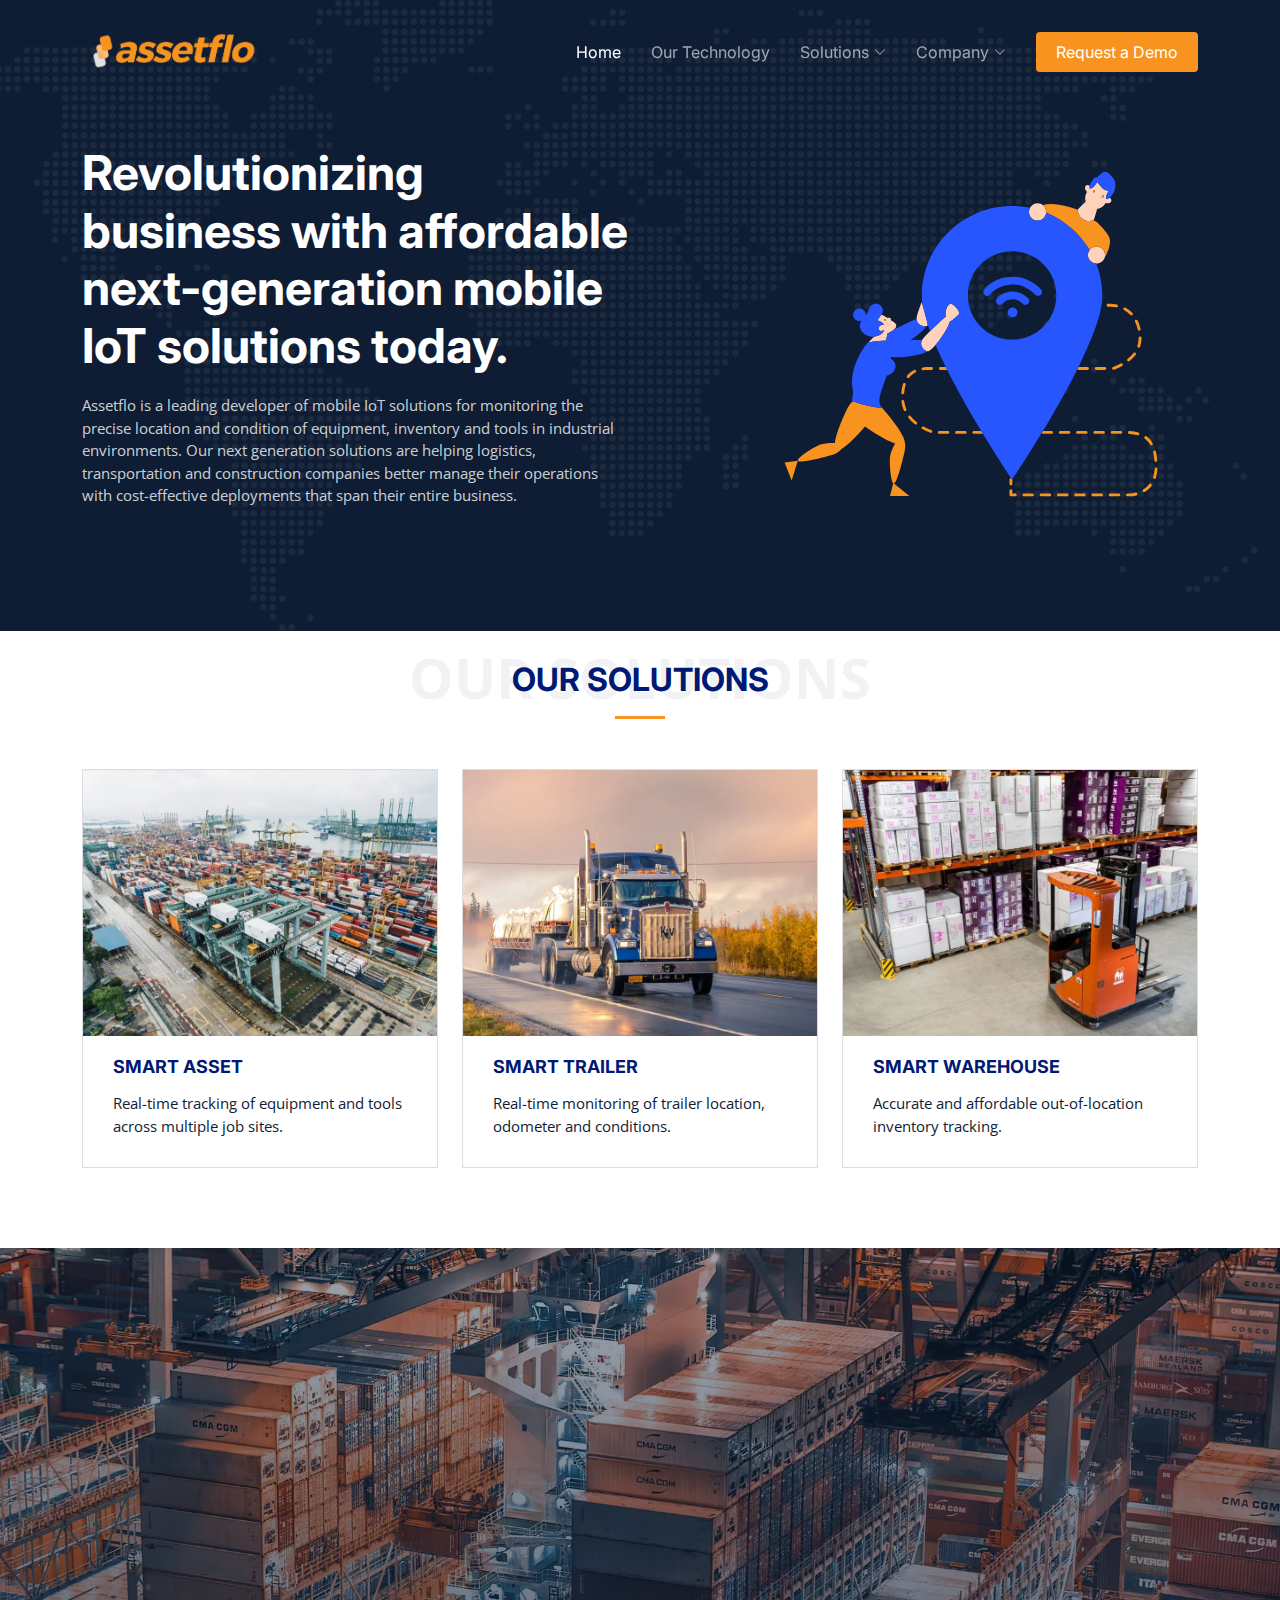
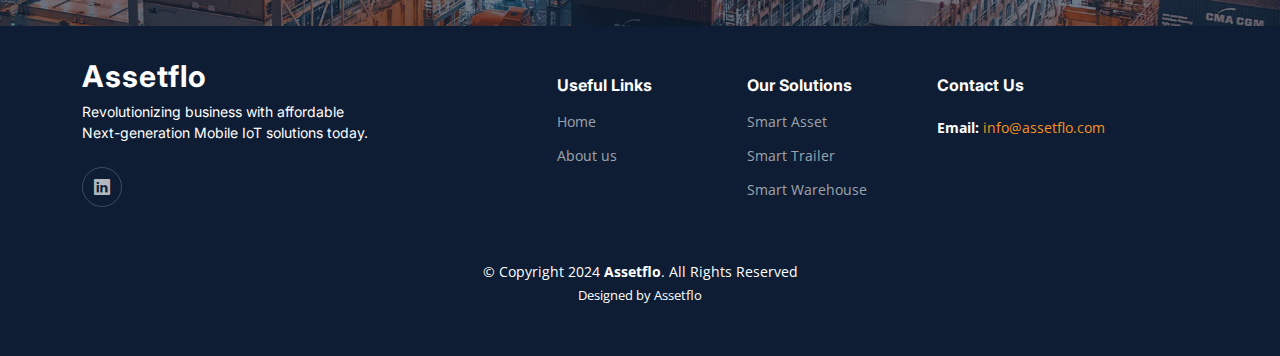
<file: index.html>
<!DOCTYPE html> 
<html lang="en"> 
    <head> 
        <meta charset="utf-8"> 
        <meta content="width=device-width, initial-scale=1.0" name="viewport"> 
        <title>assetflo, Visibility Everywhere</title>         
        <meta content="" name="description"> 
        <meta content="" name="keywords"> 

		<link href="assets/img/favicon.ico" rel="icon"> 
        <link href="assets/img/apple-touch-icon.png" rel="apple-touch-icon"> 
        
		<link rel="preconnect" href="https://fonts.googleapis.com"> 
        <link rel="preconnect" href="https://fonts.gstatic.com" crossorigin> 
        <link href="https://fonts.googleapis.com/css2?family=Open+Sans:ital,wght@0,300;0,400;0,500;0,600;0,700;1,300;1,400;1,600;1,700&family=Poppins:ital,wght@0,300;0,400;0,500;0,600;0,700;1,300;1,400;1,500;1,600;1,700&family=Inter:ital,wght@0,300;0,400;0,500;0,600;0,700;1,300;1,400;1,500;1,600;1,700&display=swap" rel="stylesheet"> 
		
        <link href="assets/vendor/bootstrap/css/bootstrap.min.css" rel="stylesheet"> 
        <link href="assets/vendor/bootstrap-icons/bootstrap-icons.css" rel="stylesheet"> 
        <link href="assets/vendor/fontawesome-free/css/all.min.css" rel="stylesheet"> 
        <link href="assets/vendor/glightbox/css/glightbox.min.css" rel="stylesheet"> 
        <link href="assets/vendor/swiper/swiper-bundle.min.css" rel="stylesheet"> 
        <link href="assets/vendor/aos/aos.css" rel="stylesheet"> 
        
		<link href="assets/css/main.css" rel="stylesheet"> 
    </head>     
    <body>

<header id="header" class="header d-flex align-items-center fixed-top"> 
	<div class="container-fluid container-xl d-flex align-items-center justify-content-between">
		<a href="index.html" class="logo d-flex align-items-center"> <img src="assets/img/assetflo-logo.webp" alt=""> </a>
		<i class="mobile-nav-toggle mobile-nav-show bi bi-list"></i>
		<i class="mobile-nav-toggle mobile-nav-hide d-none bi bi-x"></i> 
		<nav id="navbar" class="navbar"> 
			<ul> 
				<li>
					<a href="index.html" class="active">Home</a>
				</li>
				<li>
					<a href="our-technology.html">Our Technology</a>
				</li>
				<li class="dropdown">
					<a href="#"><span>Solutions</span> <i class="bi bi-chevron-down dropdown-indicator"></i></a> 
					<ul>
						<li>
							<a href="smart-asset.html">Smart Asset</a>
						</li>
						<li>
							<a href="smart-trailer.html">Smart Trailer</a>
						</li>
						<li>
							<a href="smart-warehouse.html">Smart Warehouse</a>
						</li>
					</ul>
				</li>
				<li class="dropdown">
					<a href="#"><span>Company</span> <i class="bi bi-chevron-down dropdown-indicator"></i></a> 
					<ul> 
						<li>
							<a href="about.html">About Us</a>
						</li>                                 
						<li>
							<a href="partners.html">Partners</a>
						</li>
					</ul>                       
				</li>
				<li>
					<a class="get-a-quote" href="mailto:info@assetflo.com?subject=Assetflo%20Demo%20Request">Request a Demo</a>
				</li>
			</ul>
		</nav>
	</div>
</header>

<section id="hero" class="hero d-flex align-items-center"> 
	<div class="container"> 
		<div class="row gy-4 d-flex justify-content-between"> 
			<div class="col-lg-6 order-2 order-lg-1 d-flex flex-column justify-content-center"> 
				<h2 data-aos="fade-up">Revolutionizing business with affordable next-generation mobile IoT solutions today.</h2> 
				<p data-aos="fade-up" data-aos-delay="100">Assetflo is a leading developer of mobile IoT solutions for monitoring the precise location and condition of equipment, inventory and tools in industrial environments. Our next generation solutions are helping logistics, transportation and construction companies better manage their operations with cost-effective deployments that span their entire business. </p> 
			</div>                     
			<div class="col-lg-5 order-1 order-lg-2 hero-img" data-aos="zoom-out"> 
				<img src="assets/img/hero-img.svg" class="img-fluid mb-3 mb-lg-0" alt=""> 
			</div>
		</div>
	</div>
</section>

<main id="main">
<section id="service" class="services pt-0"> 
	<div class="container" data-aos="fade-up"> 
		<div class="section-header"> <span>Our Solutions</span> 
			<h2>Our Solutions</h2>
		</div>                     
		<div class="row gy-4">
			<div class="col-lg-4 col-md-6" data-aos="fade-up" data-aos-delay="300"> 
				<div class="card"> 
					<div class="card-img"> 
						<img src="assets/img/smartasset.webp" alt="" class="img-fluid"> 
					</div>                                 
					<h3><a href="smart-asset.html" class="stretched-link">Smart Asset</a></h3> 
					<p>Real-time tracking of equipment and tools across multiple job sites.</p> 
				</div>                             
			</div>
			<div class="col-lg-4 col-md-6" data-aos="fade-up" data-aos-delay="200"> 
				<div class="card"> 
					<div class="card-img"> 
						<img src="assets/img/smarttrailer.webp" alt="" class="img-fluid"> 
					</div>                                 
					<h3><a href="smart-trailer.html" class="stretched-link">Smart Trailer</a></h3> 
					<p>Real-time monitoring of trailer location, odometer and conditions.</p> 
				</div>                             
			</div>
			<div class="col-lg-4 col-md-6" data-aos="fade-up" data-aos-delay="100"> 
				<div class="card"> 
					<div class="card-img"> 
						<img src="assets/img/smartwarehouse.webp" alt="" class="img-fluid"> 
					</div>                                 
					<h3><a href="smart-warehouse.html" class="stretched-link">Smart Warehouse</a></h3> 
					<p>Accurate and affordable out-of-location inventory tracking.</p> 
				</div>
			</div>
		</div>
	</div>
</section>

<section id="call-to-action" class="call-to-action"> 
	<div class="container" data-aos="zoom-out"> 
		<div class="row justify-content-center"> 
			<div class="col-lg-8 text-center"> 
				<h3>Book a Demo</h3> 
				<p>Discover how our industry specific solutions can help your business operations and schedule a demo today.</p> <a class="cta-btn" href="mailto:info@assetflo.com?subject=Assetflo%20Demo%20Request">Book a Demo Today!</a> 
			</div>                         
		</div>                     
	</div>                 
</section>

</main>		
		
<footer id="footer" class="footer"> 
	<div class="container"> 
		<div class="row gy-4"> 
			<div class="col-lg-5 col-md-12 footer-info"> <a href="index.html" class="logo d-flex align-items-center"><span>Assetflo</span></a> 
				<p>Revolutionizing business with affordable<br>Next-generation Mobile IoT solutions today.</p> 
				<div class="social-links d-flex mt-4"> <a href="https://www.linkedin.com/company/assetflo-inc/" target="_blank" class="linkedin"><i class="bi bi-linkedin"></i></a> 
				</div>                         
			</div>	
			<div class="col-lg-2 col-6 footer-links"> 
				<h4>Useful Links</h4> 
				<ul> 
					<li>
						<a href="index.html">Home</a>
					</li>
					<li>
						<a href="about.html">About us</a>
					</li>
				</ul>                         
			</div>		
			<div class="col-lg-2 col-6 footer-links"> 
				<h4>Our Solutions</h4> 
				<ul> 
					<li>
						<a href="smart-asset.html">Smart Asset</a>
					</li>
					<li>
						<a href="smart-trailer.html">Smart Trailer</a>
					</li>
					<li>
						<a href="smart-warehouse.html">Smart Warehouse</a>
					</li>                             
				</ul>                         
			</div>
			<div class="col-lg-3 col-md-12 footer-contact text-center text-md-start"> 
				<h4>Contact Us</h4> 
				<p><strong>Email:</strong> <a href="mailto:info@assetflo.com?subject=Contact%20Request">info@assetflo.com</a></p>
			</div>
		</div>
	</div>             
	<div class="container mt-4"> 
		<div class="copyright"> 
			&copy; Copyright 2024 <strong><span>Assetflo</span></strong>. All Rights Reserved
		</div>
		<div class="credits"> 
			Designed by <a href="https://assetflo.com">Assetflo</a> 
		</div>
	</div>
</footer>

		<a href="#" class="scroll-top d-flex align-items-center justify-content-center"><i class="bi bi-arrow-up-short"></i></a> 
        <div id="preloader"></div>
		
        <script src="assets/vendor/bootstrap/js/bootstrap.bundle.min.js"></script>
		<script src="assets/vendor/purecounter/purecounter_vanilla.js"></script>
        <script src="assets/vendor/glightbox/js/glightbox.min.js"></script>         
        <script src="assets/vendor/swiper/swiper-bundle.min.js"></script>         
        <script src="assets/vendor/aos/aos.js"></script>         
		
        <script src="assets/js/main.js"></script>         
    </body>     
</html>
</file>
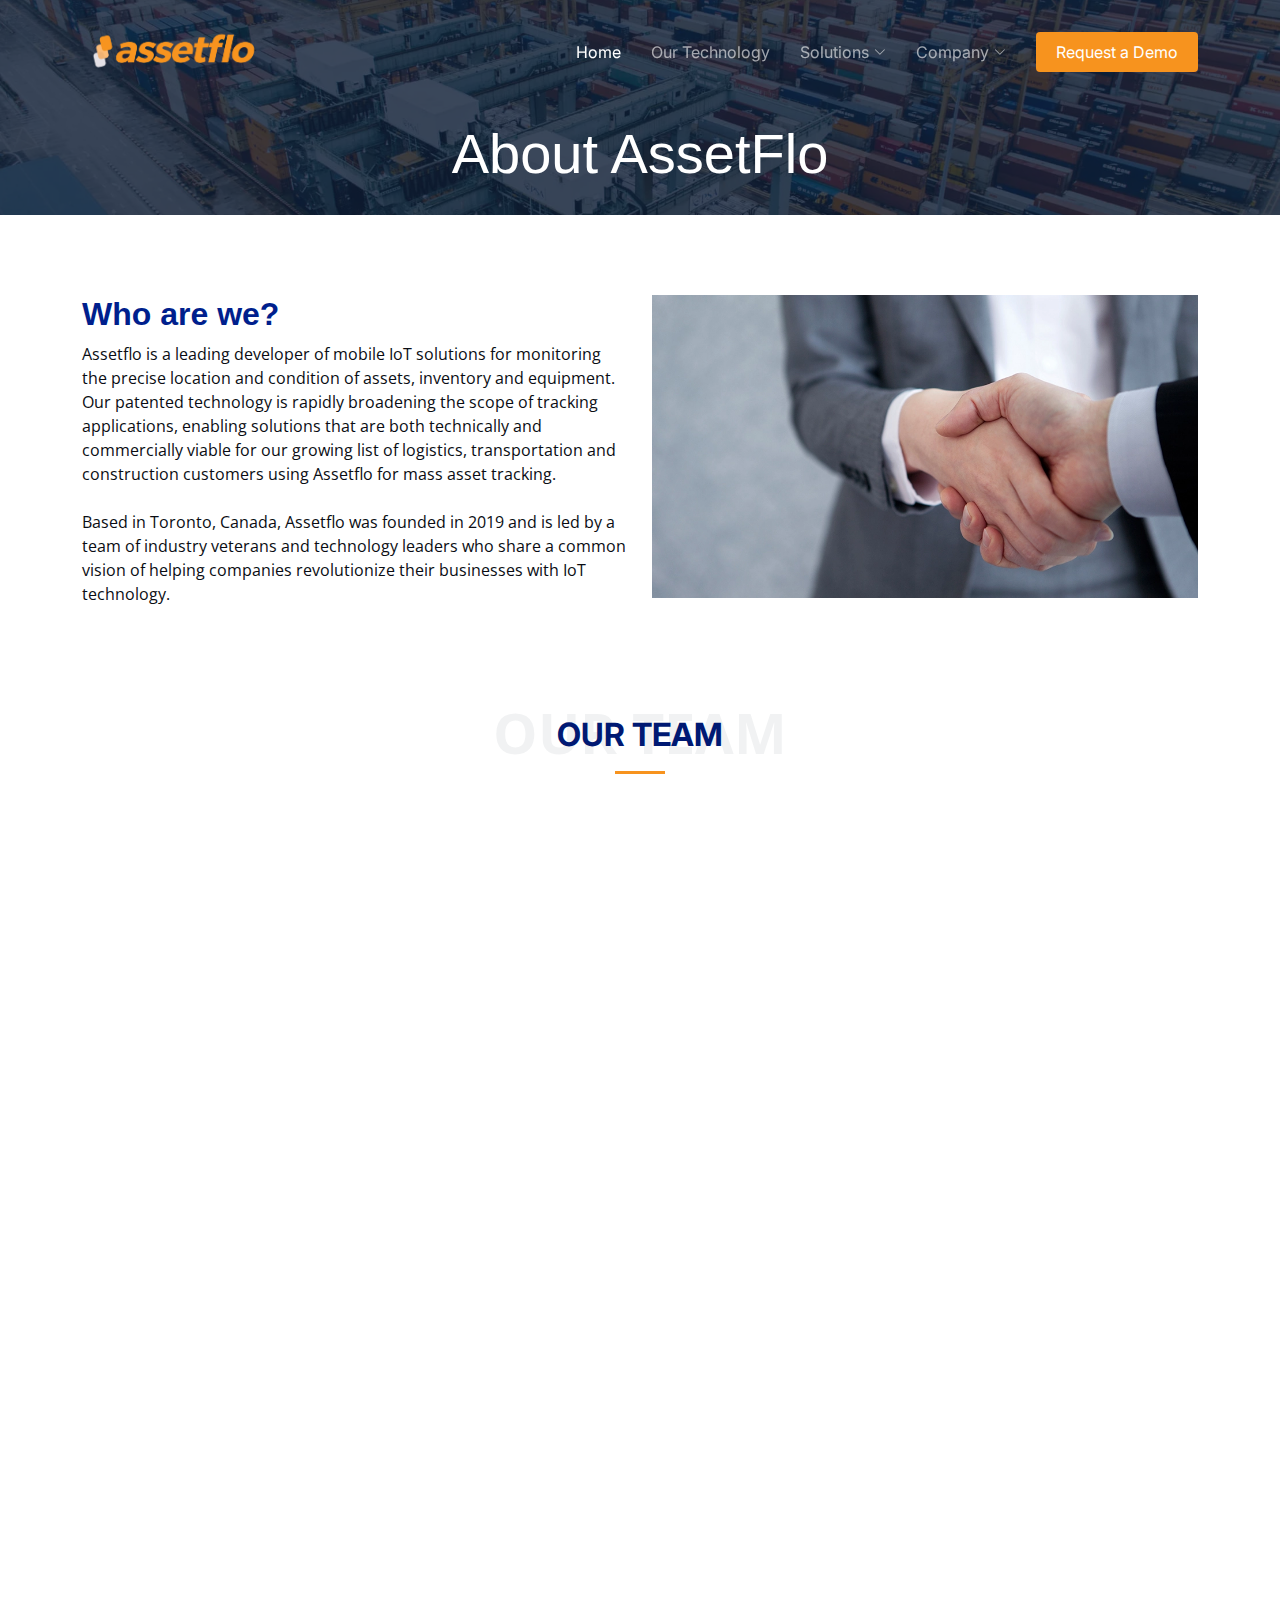
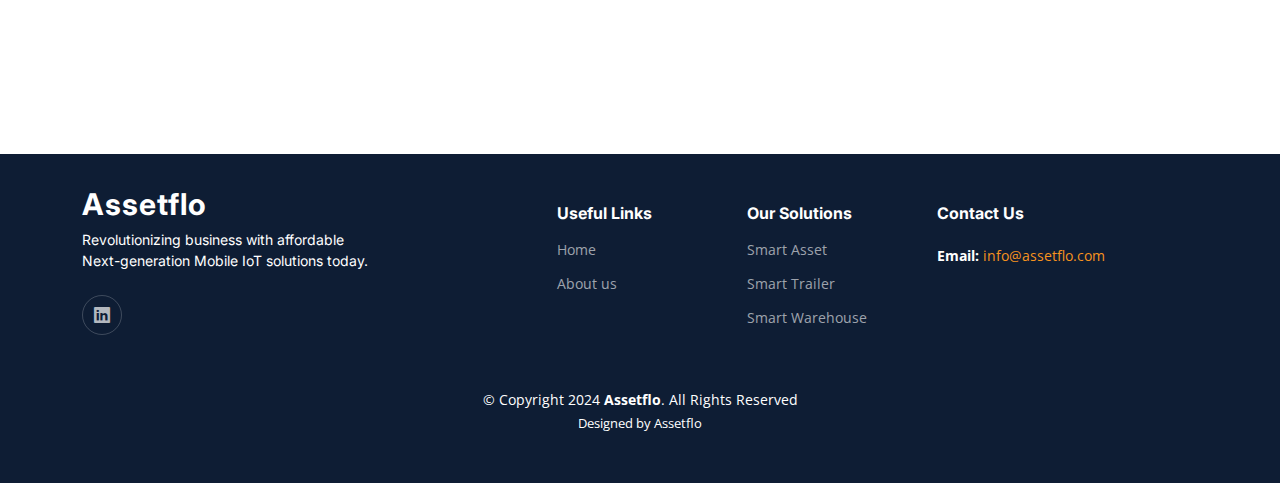
<file: about.html>
<!DOCTYPE html>
<html lang="en">
	<head>
		  <meta charset="utf-8">
		  <meta content="width=device-width, initial-scale=1.0" name="viewport">
		  <title>assetflo - About</title>
		  <meta content="" name="description">
		  <meta content="" name="keywords">

		  <link href="assets/img/favicon.ico" rel="icon">
		  <link href="assets/img/apple-touch-icon.png" rel="apple-touch-icon">

		  <link rel="preconnect" href="https://fonts.googleapis.com">
		  <link rel="preconnect" href="https://fonts.gstatic.com" crossorigin>
		  <link href="https://fonts.googleapis.com/css2?family=Open+Sans:ital,wght@0,300;0,400;0,500;0,600;0,700;1,300;1,400;1,600;1,700&family=Poppins:ital,wght@0,300;0,400;0,500;0,600;0,700;1,300;1,400;1,500;1,600;1,700&family=Inter:ital,wght@0,300;0,400;0,500;0,600;0,700;1,300;1,400;1,500;1,600;1,700&display=swap" rel="stylesheet">

		  <link href="assets/vendor/bootstrap/css/bootstrap.min.css" rel="stylesheet">
		  <link href="assets/vendor/bootstrap-icons/bootstrap-icons.css" rel="stylesheet">
		  <link href="assets/vendor/fontawesome-free/css/all.min.css" rel="stylesheet">
		  <link href="assets/vendor/glightbox/css/glightbox.min.css" rel="stylesheet">
		  <link href="assets/vendor/swiper/swiper-bundle.min.css" rel="stylesheet">
		  <link href="assets/vendor/aos/aos.css" rel="stylesheet">

		  <link href="assets/css/main.css" rel="stylesheet">

	</head>
	<body>

<header id="header" class="header d-flex align-items-center fixed-top"> 
	<div class="container-fluid container-xl d-flex align-items-center justify-content-between">
		<a href="index.html" class="logo d-flex align-items-center"> <img src="assets/img/assetflo-logo.webp" alt=""> </a>
		<i class="mobile-nav-toggle mobile-nav-show bi bi-list"></i>
		<i class="mobile-nav-toggle mobile-nav-hide d-none bi bi-x"></i> 
		<nav id="navbar" class="navbar"> 
			<ul> 
				<li>
					<a href="index.html" class="active">Home</a>
				</li>
				<li>
					<a href="our-technology.html">Our Technology</a>
				</li>
				<li class="dropdown">
					<a href="#"><span>Solutions</span> <i class="bi bi-chevron-down dropdown-indicator"></i></a> 
					<ul> 
						<li>
							<a href="smart-asset.html">Smart Asset</a>
						</li>                                 
						<li>
							<a href="smart-trailer.html">Smart Trailer</a>
						</li>                                 
						<li>
							<a href="smart-warehouse.html">Smart Warehouse</a>
						</li>
					</ul>
				</li>
				<li class="dropdown">
					<a href="#"><span>Company</span> <i class="bi bi-chevron-down dropdown-indicator"></i></a> 
					<ul> 
						<li>
							<a href="about.html">About Us</a>
						</li>                                 
						<li>
							<a href="partners.html">Partners</a>
						</li>
					</ul>                       
				</li>
				<li>
					<a class="get-a-quote" href="mailto:info@assetflo.com?subject=Assetflo%20Demo%20Request">Request a Demo</a>
				</li>                         
			</ul>                 
		</nav>
	</div>         
</header>

<main id="main">

<div class="breadcrumbs">
  <div class="page-header d-flex align-items-center" style="background-image: url('assets/img/page-header.webp');">
	<div class="container position-relative">
	  <div class="row d-flex justify-content-center">
		<div class="col-lg-6 text-center">
		  <h2>About AssetFlo</h2>
		</div>
	  </div>
	</div>
  </div>
</div>

<section id="about" class="about">
  <div class="container" data-aos="fade-up">

	<div class="row gy-4">
	  <div class="col-lg-6 position-relative align-self-start order-lg-last order-first">
		<img src="assets/img/about.webp" class="img-fluid" alt="">
	  </div>
	  <div class="col-lg-6 content order-last  order-lg-first">
		<h3>Who are we?</h3>
		<p>
		  Assetflo is a leading developer of mobile IoT solutions for monitoring the precise location and condition of assets, inventory and equipment. Our patented technology is rapidly broadening the scope of tracking applications, enabling solutions that are both technically and commercially viable for our growing list of logistics, transportation and construction customers using Assetflo for mass asset tracking.<br><br>
		  Based in Toronto, Canada, Assetflo was founded in 2019 and is led by a team of industry veterans and technology leaders who share a common vision of helping companies revolutionize their businesses with IoT technology.
		</p>
	  </div>
	</div>

  </div>
</section>
	
<section id="team" class="team pt-0">
  <div class="container" data-aos="fade-up">
	<div class="section-header">
	  <span>Our Team</span>
	  <h2>Our Team</h2>
	</div>

	<div class="row" data-aos="fade-up" data-aos-delay="100">
	  <div class="col-lg-4 col-md-6 d-flex">
		<div class="member">
		  <img src="assets/img/team/elie.webp" class="img-fluid" alt="">
		  <div class="member-content">
			<h4>Elie Makhoul (Co-Founder)</h4>
			<span>Chief Technology Officer</span>
			<div class="social">
			  <a href="https://www.linkedin.com/in/eliem/" target="_blank" class="linkedin"><i class="bi bi-linkedin"></i></a>
			</div>
		  </div>
		</div>
	  </div>

	  <div class="col-lg-4 col-md-6 d-flex">
		<div class="member">
		  <img src="assets/img/team/duxe.webp" class="img-fluid" alt="">
		  <div class="member-content">
			<h4>Duxe Murthi (Co-Founder)</h4>
			<span>Chief Executive Officer</span>
			<div class="social">
			  <a href="https://www.linkedin.com/in/madhukarm/" target="_blank" class="linkedin"><i class="bi bi-linkedin"></i></a>
			</div>
		  </div>
		</div>
	  </div>
		
	  <div class="col-lg-4 col-md-6 d-flex">
		<div class="member">
		  <img src="assets/img/team/noaman.webp" class="img-fluid" alt="">
		  <div class="member-content">
			<h4>Noaman Makki (Co-Founder)</h4>
			<span>Engineering Lead</span>
			<div class="social">
			  <a href="https://www.linkedin.com/in/noaman-makki-21053a36/" target="_blank" class="linkedin"><i class="bi bi-linkedin"></i></a>
			</div>
		  </div>
		</div>
	  </div>
	</div>
  </div>
</section>

	  
<section id="service" class="partners pt-0"> 
	<div class="container" data-aos="fade-up"> 
		<div class="section-header"> <span>Investors, Accelerators and Advisors</span> 
			<h2>Investors, Accelerators and Advisors</h2>
		</div>                     
		<div class="container">
			<div class="row gy-4">
				<div class="row justify-content-center">
					<div class="col-lg-2 col-md-6" data-aos="fade-up" data-aos-delay="300"> 
						<div class="card"> 
							<div class="card-img">
								<a href="https://www.geotab.com/" target="_blank"> <img src="assets/img/geotab.webp" alt="" class="img-fluid"> </a>
							</div>
						</div>                             
					</div>
					<div class="col-lg-2 col-md-6" data-aos="fade-up" data-aos-delay="200"> 
						<div class="card"> 
							<div class="card-img">
								<a href="https://www.oc-innovation.ca/" target="_blank"> <img src="assets/img/oci.webp" alt="" class="img-fluid"> </a>
							</div>                                 
						</div>                             
					</div>
					<div class="col-lg-2 col-md-6" data-aos="fade-up" data-aos-delay="0"> 
						<div class="card"> 
							<div class="card-img">
								<a href="https://venturelab.ca/" target="_blank"> <img src="assets/img/venturelab.webp" alt="" class="img-fluid"> </a>
							</div>                                 
						</div>                             
					</div>
					<div class="col-lg-2 col-md-6" data-aos="fade-up" data-aos-delay="0"> 
						<div class="card"> 
							<div class="card-img">
								<a href="https://communitech.ca/" target="_blank"> <img src="assets/img/communitech.webp" alt="" class="img-fluid"> </a>
							</div>                                 
						</div>                             
					</div>
					<div class="col-lg-2 col-md-6" data-aos="fade-up" data-aos-delay="100"> 
						<div class="card"> 
							<div class="card-img">
								<a href="https://dmz.torontomu.ca/" target="_blank"> <img src="assets/img/dmz.webp" alt="" class="img-fluid"> </a>
							</div>                                 
						</div>                             
					</div>
					<div class="col-lg-2 col-md-6" data-aos="fade-up" data-aos-delay="0"> 
						<div class="card"> 
							<div class="card-img">
								<a href="https://altitudeaccelerator.ca/" target="_blank"> <img src="assets/img/altitudeaccelerator.webp" alt="" class="img-fluid"> </a>
							</div>                                 
						</div>                             
					</div>
				</div>
			</div>
		</div>
	</div>                 
</section>
	  
</main>  
	  
<footer id="footer" class="footer"> 
	<div class="container"> 
		<div class="row gy-4"> 
			<div class="col-lg-5 col-md-12 footer-info"> <a href="index.html" class="logo d-flex align-items-center"><span>Assetflo</span></a> 
				<p>Revolutionizing business with affordable<br>Next-generation Mobile IoT solutions today.</p> 
				<div class="social-links d-flex mt-4"> <a href="https://www.linkedin.com/company/assetflo-inc/" target="_blank" class="linkedin"><i class="bi bi-linkedin"></i></a> 
				</div>                         
			</div>	
			<div class="col-lg-2 col-6 footer-links"> 
				<h4>Useful Links</h4> 
				<ul> 
					<li>
						<a href="index.html">Home</a>
					</li>                             
					<li>
						<a href="about.html">About us</a>
					</li>                             
				</ul>                         
			</div>		
			<div class="col-lg-2 col-6 footer-links"> 
				<h4>Our Solutions</h4> 
				<ul> 
					<li>
						<a href="smart-asset.html">Smart Asset</a>
					</li>                             
					<li>
						<a href="smart-trailer.html">Smart Trailer</a>
					</li>                             
					<li>
						<a href="smart-warehouse.html">Smart Warehouse</a>
					</li>                             
				</ul>                         
			</div>
			<div class="col-lg-3 col-md-12 footer-contact text-center text-md-start"> 
				<h4>Contact Us</h4> 
				<p><strong>Email:</strong> <a href="mailto:info@assetflo.com?subject=Contact%20Request">info@assetflo.com</a></p>
			</div>                   
		</div>                 
	</div>             
	<div class="container mt-4"> 
		<div class="copyright"> 
			&copy; Copyright 2024 <strong><span>Assetflo</span></strong>. All Rights Reserved
		</div>                 
		<div class="credits"> 
			Designed by <a href="https://assetflo.com">Assetflo</a> 
		</div>                 
	</div>             
</footer>

		<a href="#" class="scroll-top d-flex align-items-center justify-content-center"><i class="bi bi-arrow-up-short"></i></a> 
        <div id="preloader"></div>
		
        <script src="assets/vendor/bootstrap/js/bootstrap.bundle.min.js"></script>         
        <script src="assets/vendor/purecounter/purecounter_vanilla.js"></script>         
        <script src="assets/vendor/glightbox/js/glightbox.min.js"></script>         
        <script src="assets/vendor/swiper/swiper-bundle.min.js"></script>         
        <script src="assets/vendor/aos/aos.js"></script>         
		
        <script src="assets/js/main.js"></script>         
    </body>     
</html>
</file>
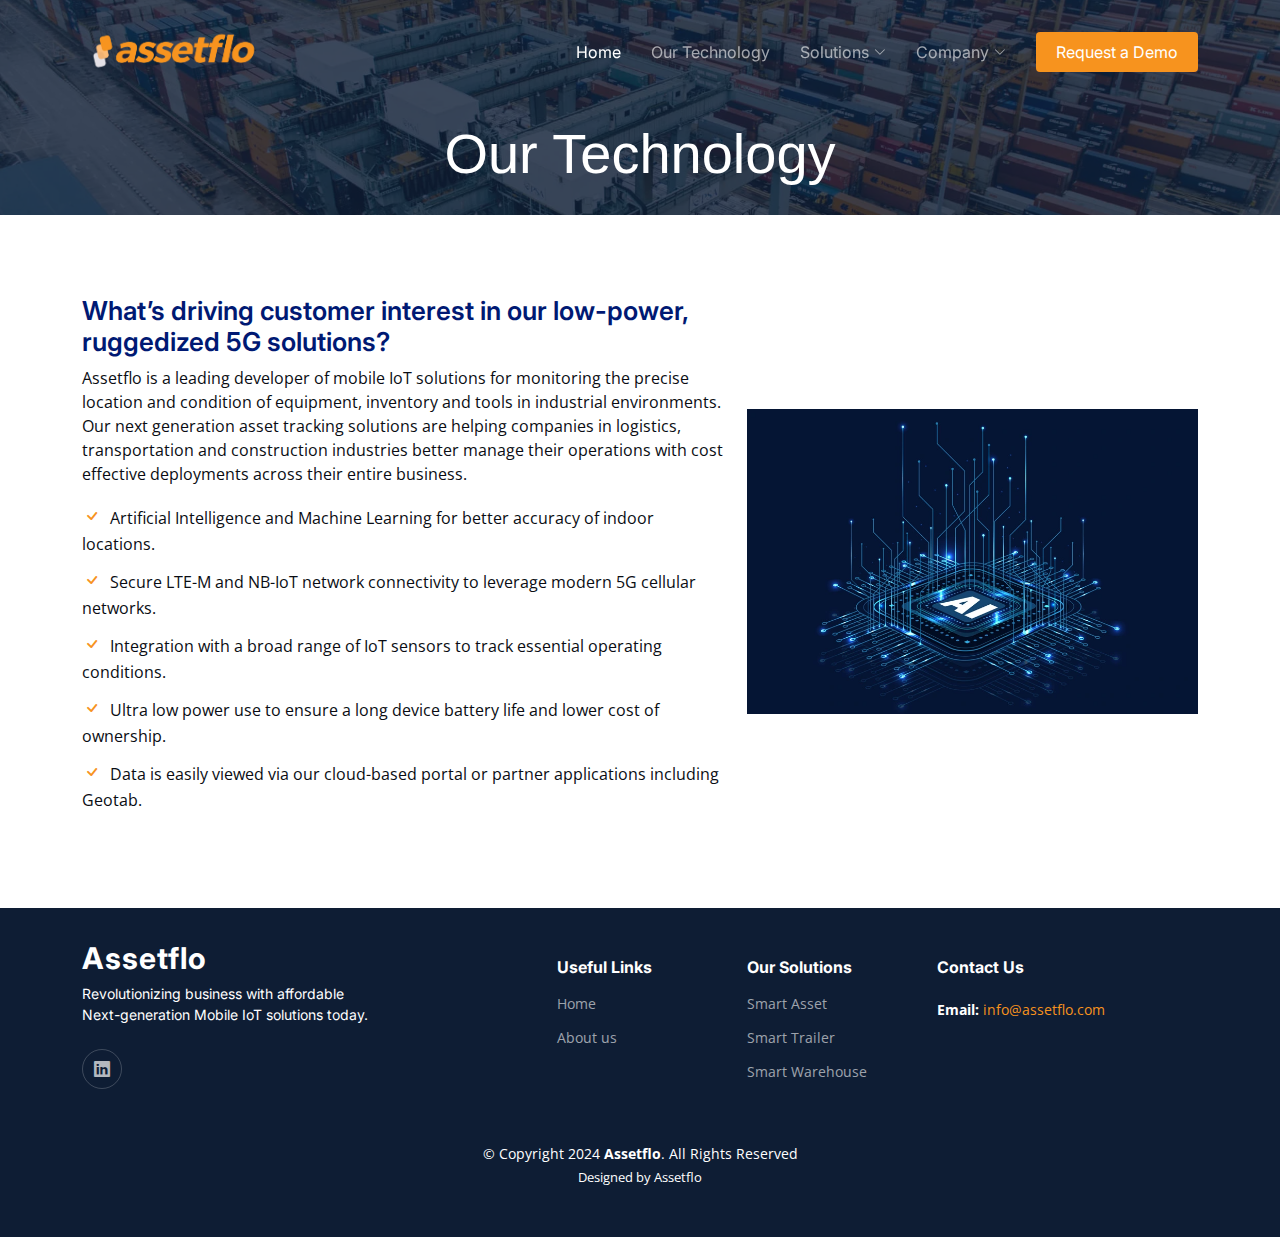
<file: our-technology.html>
<!DOCTYPE html>
<html lang="en">
	<head>
	  <meta charset="utf-8">
	  <meta content="width=device-width, initial-scale=1.0" name="viewport">
	  <title>assetflo - Technology</title>
	  <meta content="" name="description">
	  <meta content="" name="keywords">

	  <link href="assets/img/favicon.ico" rel="icon">
	  <link href="assets/img/apple-touch-icon.png" rel="apple-touch-icon">

	  <link rel="preconnect" href="https://fonts.googleapis.com">
	  <link rel="preconnect" href="https://fonts.gstatic.com" crossorigin>
	  <link href="https://fonts.googleapis.com/css2?family=Open+Sans:ital,wght@0,300;0,400;0,500;0,600;0,700;1,300;1,400;1,600;1,700&family=Poppins:ital,wght@0,300;0,400;0,500;0,600;0,700;1,300;1,400;1,500;1,600;1,700&family=Inter:ital,wght@0,300;0,400;0,500;0,600;0,700;1,300;1,400;1,500;1,600;1,700&display=swap" rel="stylesheet">

	  <link href="assets/vendor/bootstrap/css/bootstrap.min.css" rel="stylesheet">
	  <link href="assets/vendor/bootstrap-icons/bootstrap-icons.css" rel="stylesheet">
	  <link href="assets/vendor/fontawesome-free/css/all.min.css" rel="stylesheet">
	  <link href="assets/vendor/glightbox/css/glightbox.min.css" rel="stylesheet">
	  <link href="assets/vendor/swiper/swiper-bundle.min.css" rel="stylesheet">
	  <link href="assets/vendor/aos/aos.css" rel="stylesheet">

	  <link href="assets/css/main.css" rel="stylesheet">
	</head>
<body>

<header id="header" class="header d-flex align-items-center fixed-top"> 
	<div class="container-fluid container-xl d-flex align-items-center justify-content-between">
		<a href="index.html" class="logo d-flex align-items-center"> <img src="assets/img/assetflo-logo.webp" alt=""> </a>
		<i class="mobile-nav-toggle mobile-nav-show bi bi-list"></i>
		<i class="mobile-nav-toggle mobile-nav-hide d-none bi bi-x"></i>
		<nav id="navbar" class="navbar"> 
			<ul> 
				<li>
					<a href="index.html" class="active">Home</a>
				</li>
				<li>
					<a href="our-technology.html">Our Technology</a>
				</li>
				<li class="dropdown">
					<a href="#"><span>Solutions</span> <i class="bi bi-chevron-down dropdown-indicator"></i></a> 
					<ul> 
						<li>
							<a href="smart-asset.html">Smart Asset</a>
						</li>                                 
						<li>
							<a href="smart-trailer.html">Smart Trailer</a>
						</li>                                 
						<li>
							<a href="smart-warehouse.html">Smart Warehouse</a>
						</li>
					</ul>
				</li>
				<li class="dropdown">
					<a href="#"><span>Company</span> <i class="bi bi-chevron-down dropdown-indicator"></i></a> 
					<ul> 
						<li>
							<a href="about.html">About Us</a>
						</li>                                 
						<li>
							<a href="partners.html">Partners</a>
						</li>
					</ul>                       
				</li>
				<li>
					<a class="get-a-quote" href="mailto:info@assetflo.com?subject=Assetflo%20Demo%20Request">Request a Demo</a>
				</li>                         
			</ul>                 
		</nav>
	</div>         
</header>

<main id="main">

<div class="breadcrumbs">
  <div class="page-header d-flex align-items-center" style="background-image: url('assets/img/page-header.webp');">
	<div class="container position-relative">
	  <div class="row d-flex justify-content-center">
		<div class="col-lg-6 text-center">
		  <h2>Our Technology</h2>
		</div>
	  </div>
	</div>
  </div>
</div>

<section id="features" class="features">
  <div class="container">
	<div class="row gy-4 align-items-center features-item" data-aos="fade-up">
	  <div class="col-md-5 order-1 order-md-2">
		<img src="assets/img/ai.webp" class="img-fluid" alt="">
	  </div>
	  <div class="col-md-7 order-2 order-md-1">
		<h3>What’s driving customer interest in our low-power, ruggedized 5G solutions?</h3>
		  <p>Assetflo is a leading developer of mobile IoT solutions for monitoring the precise location and condition of equipment, inventory and tools in industrial environments. Our next generation asset tracking solutions are helping companies in logistics, transportation and construction industries better manage their operations with cost effective deployments across their entire business.
		  </p>
		<ul>
		  <li><i class="bi bi-check"></i> Artificial Intelligence and Machine Learning for better accuracy of indoor locations.</li>
		  <li><i class="bi bi-check"></i> Secure LTE-M and NB-IoT network connectivity to leverage modern 5G cellular networks.</li>
		  <li><i class="bi bi-check"></i> Integration with a broad range of IoT sensors to track essential operating conditions.</li>
		  <li><i class="bi bi-check"></i> Ultra low power use to ensure a long device battery life and lower cost of ownership.</li>
		  <li><i class="bi bi-check"></i> Data is easily viewed via our cloud-based portal or partner applications including Geotab.</li>
		</ul>
	  </div>
	</div>
  </div>
</section>

</main>

<footer id="footer" class="footer"> 
	<div class="container"> 
		<div class="row gy-4"> 
			<div class="col-lg-5 col-md-12 footer-info"> <a href="index.html" class="logo d-flex align-items-center"><span>Assetflo</span></a> 
				<p>Revolutionizing business with affordable<br>Next-generation Mobile IoT solutions today.</p> 
				<div class="social-links d-flex mt-4"> <a href="https://www.linkedin.com/company/assetflo-inc/" target="_blank" class="linkedin"><i class="bi bi-linkedin"></i></a> 
				</div>                         
			</div>	
			<div class="col-lg-2 col-6 footer-links"> 
				<h4>Useful Links</h4> 
				<ul> 
					<li>
						<a href="index.html">Home</a>
					</li>                             
					<li>
						<a href="about.html">About us</a>
					</li>                             
				</ul>                         
			</div>		
			<div class="col-lg-2 col-6 footer-links"> 
				<h4>Our Solutions</h4> 
				<ul> 
					<li>
						<a href="smart-asset.html">Smart Asset</a>
					</li>                             
					<li>
						<a href="smart-trailer.html">Smart Trailer</a>
					</li>                             
					<li>
						<a href="smart-warehouse.html">Smart Warehouse</a>
					</li>                             
				</ul>                         
			</div>
			<div class="col-lg-3 col-md-12 footer-contact text-center text-md-start"> 
				<h4>Contact Us</h4> 
				<p><strong>Email:</strong> <a href="mailto:info@assetflo.com?subject=Contact%20Request">info@assetflo.com</a></p>
			</div>                   
		</div>                 
	</div>             
	<div class="container mt-4"> 
		<div class="copyright"> 
			&copy; Copyright 2024 <strong><span>Assetflo</span></strong>. All Rights Reserved
		</div>                 
		<div class="credits"> 
			Designed by <a href="https://assetflo.com">Assetflo</a> 
		</div>                 
	</div>             
</footer>

		<a href="#" class="scroll-top d-flex align-items-center justify-content-center"><i class="bi bi-arrow-up-short"></i></a> 
        <div id="preloader"></div>
		
        <script src="assets/vendor/bootstrap/js/bootstrap.bundle.min.js"></script>         
        <script src="assets/vendor/purecounter/purecounter_vanilla.js"></script>         
        <script src="assets/vendor/glightbox/js/glightbox.min.js"></script>         
        <script src="assets/vendor/swiper/swiper-bundle.min.js"></script>         
        <script src="assets/vendor/aos/aos.js"></script>         
		
        <script src="assets/js/main.js"></script>         
    </body>     
</html>
</file>
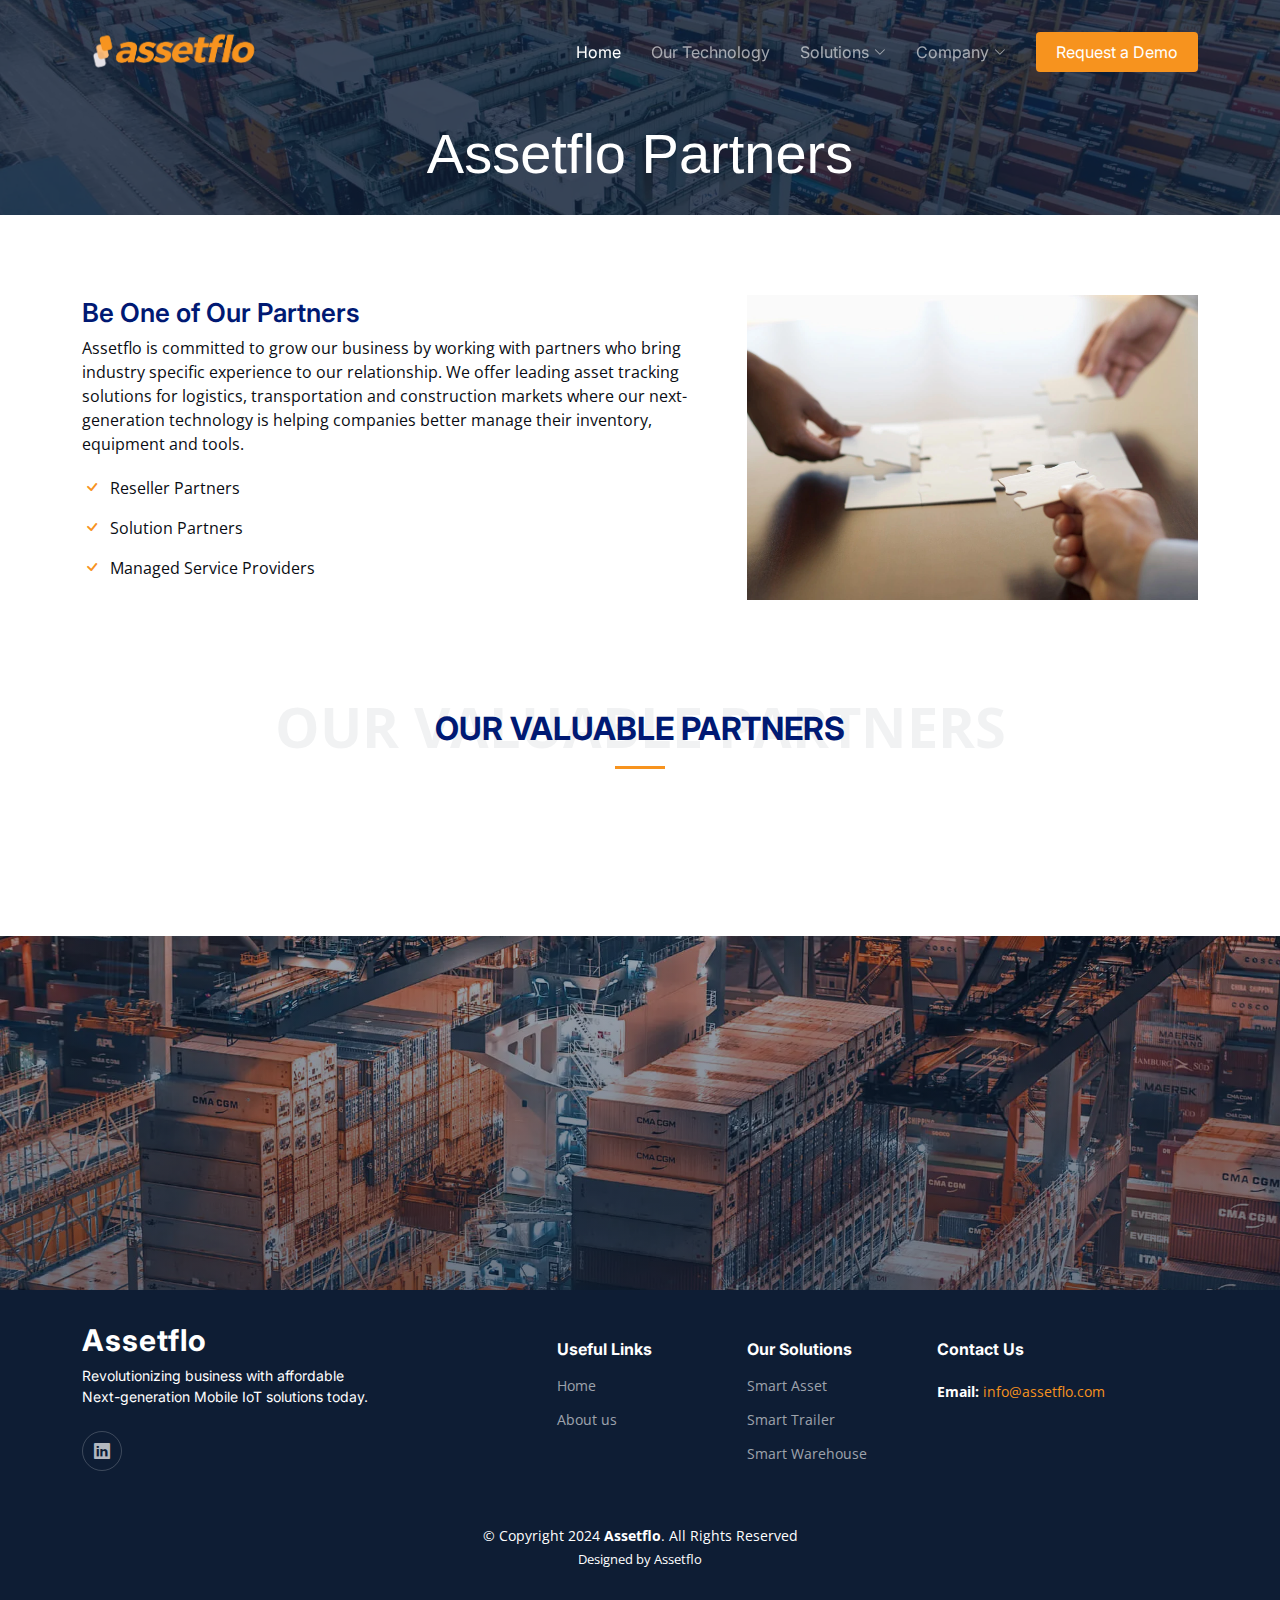
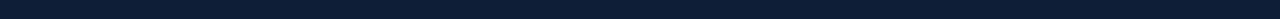
<file: partners.html>
<!DOCTYPE html>
<html lang="en">
	<head>
	  <meta charset="utf-8">
	  <meta content="width=device-width, initial-scale=1.0" name="viewport">
	  <title>assetflo - Partners</title>
	  <meta content="" name="description">
	  <meta content="" name="keywords">

	  <link href="assets/img/favicon.ico" rel="icon">
	  <link href="assets/img/apple-touch-icon.png" rel="apple-touch-icon">

	  <link rel="preconnect" href="https://fonts.googleapis.com">
	  <link rel="preconnect" href="https://fonts.gstatic.com" crossorigin>
	  <link href="https://fonts.googleapis.com/css2?family=Open+Sans:ital,wght@0,300;0,400;0,500;0,600;0,700;1,300;1,400;1,600;1,700&family=Poppins:ital,wght@0,300;0,400;0,500;0,600;0,700;1,300;1,400;1,500;1,600;1,700&family=Inter:ital,wght@0,300;0,400;0,500;0,600;0,700;1,300;1,400;1,500;1,600;1,700&display=swap" rel="stylesheet">

	  <link href="assets/vendor/bootstrap/css/bootstrap.min.css" rel="stylesheet">
	  <link href="assets/vendor/bootstrap-icons/bootstrap-icons.css" rel="stylesheet">
	  <link href="assets/vendor/fontawesome-free/css/all.min.css" rel="stylesheet">
	  <link href="assets/vendor/glightbox/css/glightbox.min.css" rel="stylesheet">
	  <link href="assets/vendor/swiper/swiper-bundle.min.css" rel="stylesheet">
	  <link href="assets/vendor/aos/aos.css" rel="stylesheet">

	  <link href="assets/css/main.css" rel="stylesheet">
	</head>
<body>

<header id="header" class="header d-flex align-items-center fixed-top"> 
	<div class="container-fluid container-xl d-flex align-items-center justify-content-between">
		<a href="index.html" class="logo d-flex align-items-center"> <img src="assets/img/assetflo-logo.webp" alt=""> </a>
		<i class="mobile-nav-toggle mobile-nav-show bi bi-list"></i>
		<i class="mobile-nav-toggle mobile-nav-hide d-none bi bi-x"></i> 
		<nav id="navbar" class="navbar"> 
			<ul> 
				<li>
					<a href="index.html" class="active">Home</a>
				</li>
				<li>
					<a href="our-technology.html">Our Technology</a>
				</li>
				<li class="dropdown">
					<a href="#"><span>Solutions</span> <i class="bi bi-chevron-down dropdown-indicator"></i></a> 
					<ul> 
						<li>
							<a href="smart-asset.html">Smart Asset</a>
						</li>                                 
						<li>
							<a href="smart-trailer.html">Smart Trailer</a>
						</li>                                 
						<li>
							<a href="smart-warehouse.html">Smart Warehouse</a>
						</li>
					</ul>
				</li>
				<li class="dropdown">
					<a href="#"><span>Company</span> <i class="bi bi-chevron-down dropdown-indicator"></i></a> 
					<ul> 
						<li>
							<a href="about.html">About Us</a>
						</li>                                 
						<li>
							<a href="partners.html">Partners</a>
						</li>
					</ul>                       
				</li>
				<li>
					<a class="get-a-quote" href="mailto:info@assetflo.com?subject=Assetflo%20Demo%20Request">Request a Demo</a>
				</li>                         
			</ul>                 
		</nav>
	</div>         
</header>
	
<main id="main">
	
<div class="breadcrumbs">
	<div class="page-header d-flex align-items-center" style="background-image: url('assets/img/page-header.webp');">
		<div class="container position-relative">
		  <div class="row d-flex justify-content-center">
				<div class="col-lg-6 text-center">
				  <h2>Assetflo Partners</h2>
				</div>
		  </div>
		</div>
	</div>
</div>
	
<section id="features" class="features">
  <div class="container">
	<div class="row gy-4 align-items-center features-item" data-aos="fade-up">
	  <div class="col-md-5 order-1 order-md-2">
		<img src="assets/img/partner.webp" class="img-fluid" alt="">
	  </div>
	  <div class="col-md-7 order-2 order-md-1">
		<h3>Be One of Our Partners</h3>
		  <p>Assetflo is committed to grow our business by working with partners who bring industry specific experience to our relationship. We offer leading asset tracking solutions for logistics, transportation and construction markets where our next-generation technology is helping companies better manage their inventory, equipment and tools.
		  </p>
		<ul>
		  <li><i class="bi bi-check"></i> Reseller Partners</li>
		  <li><i class="bi bi-check"></i> Solution Partners</li>
		  <li><i class="bi bi-check"></i> Managed Service Providers</li>
		</ul>
	  </div>
	</div>
  </div>
</section>
	  
<section id="service" class="partners pt-0"> 
	<div class="container" data-aos="fade-up"> 
		<div class="section-header"> <span>Our Valuable Partners</span> 
			<h2>Our Valuable Partners</h2>
		</div>                     
		<div class="container">
			<div class="row gy-4">
				<div class="row justify-content-center">
					<div class="col-lg-3 col-md-6" data-aos="fade-up" data-aos-delay="300"> 
						<div class="card"> 
							<div class="card-img">
								<a href="https://www.geotab.com/" target="_blank"> <img src="assets/img/geotab.webp" alt="" class="img-fluid"> </a>
							</div>                                 
						</div>                             
					</div>
					<div class="col-lg-3 col-md-6" data-aos="fade-up" data-aos-delay="200"> 
						<div class="card"> 
							<div class="card-img">
								<a href="https://zenduit.com/" target="_blank"> <img src="assets/img/zenduit.webp" alt="" class="img-fluid"> </a>
							</div>                                 
						</div>                             
					</div>
					<div class="col-lg-3 col-md-6" data-aos="fade-up" data-aos-delay="100"> 
						<div class="card"> 
							<div class="card-img">
								<a href="https://www.advantageone.tech/" target="_blank"> <img src="assets/img/advantageone.webp" alt="" class="img-fluid"> </a>
							</div>                                 
						</div>                             
					</div>
					<div class="col-lg-3 col-md-6" data-aos="fade-up" data-aos-delay="0"> 
						<div class="card"> 
							<div class="card-img">
								<a href="https://origosafety.com/" target="_blank"> <img src="assets/img/origo.webp" alt="" class="img-fluid"> </a>
							</div>                                 
						</div>                             
					</div>
				</div>
			</div>
		</div>
	</div>                 
</section>

<section id="call-to-action" class="call-to-action"> 
	<div class="container" data-aos="zoom-out"> 
		<div class="row justify-content-center"> 
			<div class="col-lg-8 text-center"> 
				<h3>Contact Us Today!</h3> 
				<p>Contact us today to discuss partnership arrangements!</p>
				<a class="cta-btn" href="mailto:info@assetflo.com?subject=Assetflo%20Partner%20Request">Be a Partner</a> 
			</div>                         
		</div>                     
	</div>                 
</section>

</main>

<footer id="footer" class="footer"> 
	<div class="container"> 
		<div class="row gy-4"> 
			<div class="col-lg-5 col-md-12 footer-info"> <a href="index.html" class="logo d-flex align-items-center"><span>Assetflo</span></a> 
				<p>Revolutionizing business with affordable<br>Next-generation Mobile IoT solutions today.</p> 
				<div class="social-links d-flex mt-4"> <a href="https://www.linkedin.com/company/assetflo-inc/" target="_blank" class="linkedin"><i class="bi bi-linkedin"></i></a> 
				</div>                         
			</div>	
			<div class="col-lg-2 col-6 footer-links"> 
				<h4>Useful Links</h4> 
				<ul> 
					<li>
						<a href="index.html">Home</a>
					</li>                             
					<li>
						<a href="about.html">About us</a>
					</li>                             
				</ul>                         
			</div>		
			<div class="col-lg-2 col-6 footer-links"> 
				<h4>Our Solutions</h4> 
				<ul> 
					<li>
						<a href="smart-asset.html">Smart Asset</a>
					</li>                             
					<li>
						<a href="smart-trailer.html">Smart Trailer</a>
					</li>                             
					<li>
						<a href="smart-warehouse.html">Smart Warehouse</a>
					</li>                             
				</ul>                         
			</div>
			<div class="col-lg-3 col-md-12 footer-contact text-center text-md-start"> 
				<h4>Contact Us</h4> 
				<p><strong>Email:</strong> <a href="mailto:info@assetflo.com?subject=Contact%20Request">info@assetflo.com</a></p>
			</div>                   
		</div>                 
	</div>             
	<div class="container mt-4"> 
		<div class="copyright"> 
			&copy; Copyright 2024 <strong><span>Assetflo</span></strong>. All Rights Reserved
		</div>                 
		<div class="credits"> 
			Designed by <a href="https://assetflo.com">Assetflo</a> 
		</div>                 
	</div>             
</footer>

		<a href="#" class="scroll-top d-flex align-items-center justify-content-center"><i class="bi bi-arrow-up-short"></i></a> 
        <div id="preloader"></div>
		
        <script src="assets/vendor/bootstrap/js/bootstrap.bundle.min.js"></script>         
        <script src="assets/vendor/purecounter/purecounter_vanilla.js"></script>         
        <script src="assets/vendor/glightbox/js/glightbox.min.js"></script>         
        <script src="assets/vendor/swiper/swiper-bundle.min.js"></script>         
        <script src="assets/vendor/aos/aos.js"></script>         
		
        <script src="assets/js/main.js"></script>         
    </body>     
</html>
</file>
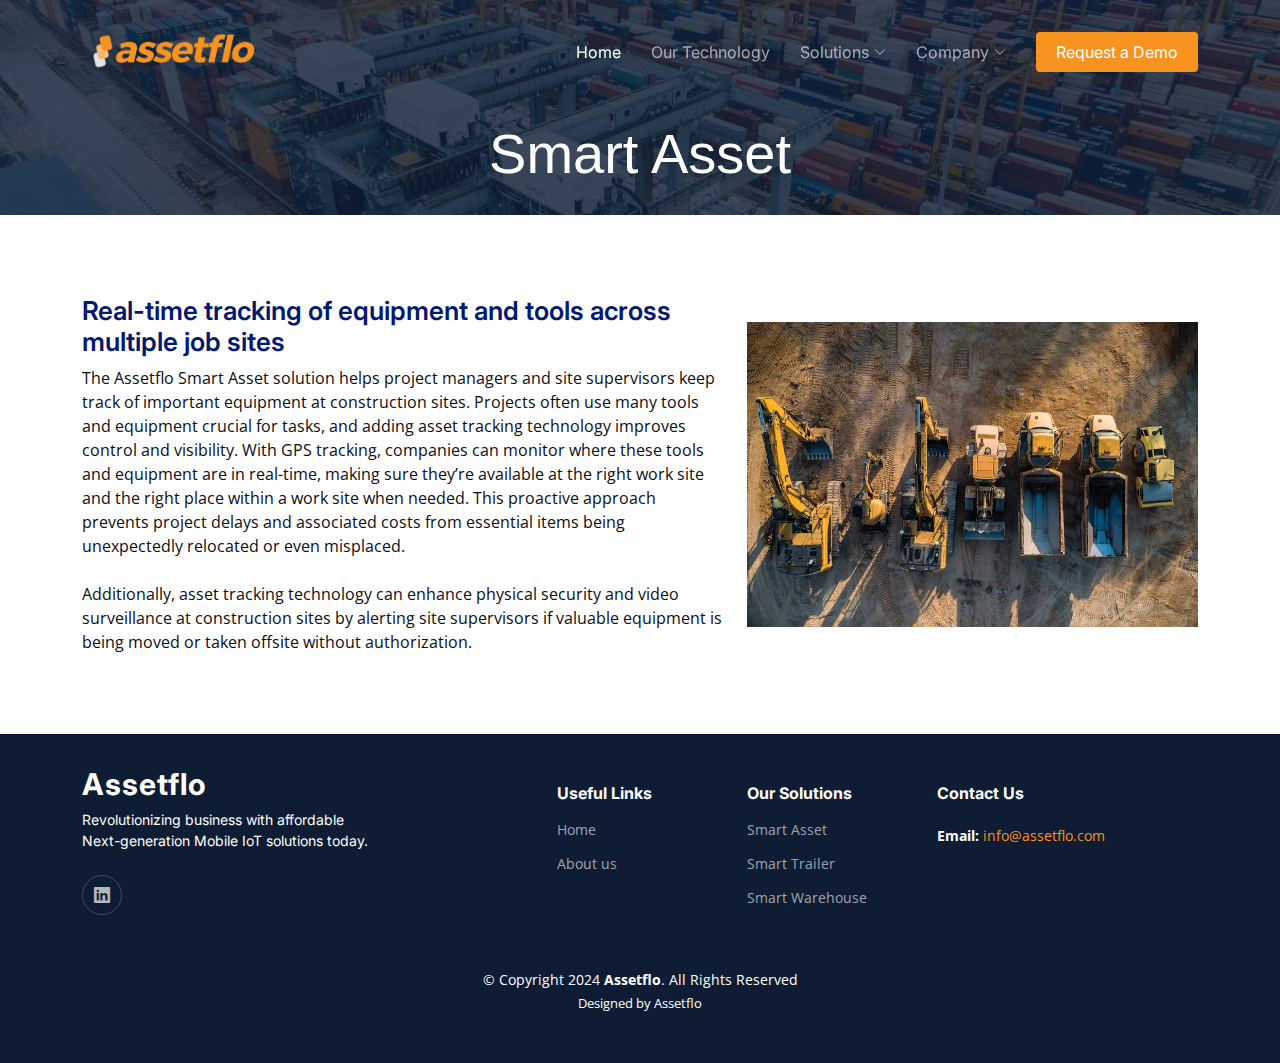
<file: smart-asset.html>
<!DOCTYPE html>
<html lang="en">
	<head>
	  <meta charset="utf-8">
	  <meta content="width=device-width, initial-scale=1.0" name="viewport">
	  <title>assetflo - Smart Asset</title>
	  <meta content="" name="description">
	  <meta content="" name="keywords">

	  <link href="assets/img/favicon.ico" rel="icon">
	  <link href="assets/img/apple-touch-icon.png" rel="apple-touch-icon">

	  <link rel="preconnect" href="https://fonts.googleapis.com">
	  <link rel="preconnect" href="https://fonts.gstatic.com" crossorigin>
	  <link href="https://fonts.googleapis.com/css2?family=Open+Sans:ital,wght@0,300;0,400;0,500;0,600;0,700;1,300;1,400;1,600;1,700&family=Poppins:ital,wght@0,300;0,400;0,500;0,600;0,700;1,300;1,400;1,500;1,600;1,700&family=Inter:ital,wght@0,300;0,400;0,500;0,600;0,700;1,300;1,400;1,500;1,600;1,700&display=swap" rel="stylesheet">

	  <link href="assets/vendor/bootstrap/css/bootstrap.min.css" rel="stylesheet">
	  <link href="assets/vendor/bootstrap-icons/bootstrap-icons.css" rel="stylesheet">
	  <link href="assets/vendor/fontawesome-free/css/all.min.css" rel="stylesheet">
	  <link href="assets/vendor/glightbox/css/glightbox.min.css" rel="stylesheet">
	  <link href="assets/vendor/swiper/swiper-bundle.min.css" rel="stylesheet">
	  <link href="assets/vendor/aos/aos.css" rel="stylesheet">

	  <link href="assets/css/main.css" rel="stylesheet">
	</head>
<body>

<header id="header" class="header d-flex align-items-center fixed-top"> 
	<div class="container-fluid container-xl d-flex align-items-center justify-content-between">
		<a href="index.html" class="logo d-flex align-items-center"> <img src="assets/img/assetflo-logo.webp" alt=""> </a>
		<i class="mobile-nav-toggle mobile-nav-show bi bi-list"></i>
		<i class="mobile-nav-toggle mobile-nav-hide d-none bi bi-x"></i> 
		<nav id="navbar" class="navbar"> 
			<ul> 
				<li>
					<a href="index.html" class="active">Home</a>
				</li>
				<li>
					<a href="our-technology.html">Our Technology</a>
				</li>
				<li class="dropdown">
					<a href="#"><span>Solutions</span> <i class="bi bi-chevron-down dropdown-indicator"></i></a> 
					<ul> 
						<li>
							<a href="smart-asset.html">Smart Asset</a>
						</li>                                 
						<li>
							<a href="smart-trailer.html">Smart Trailer</a>
						</li>                                 
						<li>
							<a href="smart-warehouse.html">Smart Warehouse</a>
						</li>
					</ul>
				</li>
				<li class="dropdown">
					<a href="#"><span>Company</span> <i class="bi bi-chevron-down dropdown-indicator"></i></a> 
					<ul> 
						<li>
							<a href="about.html">About Us</a>
						</li>                                 
						<li>
							<a href="partners.html">Partners</a>
						</li>
					</ul>                       
				</li>
				<li>
					<a class="get-a-quote" href="mailto:info@assetflo.com?subject=Assetflo%20Demo%20Request">Request a Demo</a>
				</li>                         
			</ul>                 
		</nav>
	</div>         
</header>

<main id="main">
	  
<div class="breadcrumbs">
	<div class="page-header d-flex align-items-center" style="background-image: url('assets/img/page-header.webp');">
		<div class="container position-relative">
		  <div class="row d-flex justify-content-center">
			<div class="col-lg-6 text-center">
			  <h2>Smart Asset</h2>
			</div>
		  </div>
		</div>
	</div>
</div>	
		
<section id="features" class="features">
  <div class="container">
	<div class="row gy-4 align-items-center features-item" data-aos="fade-up">
	  <div class="col-md-5 order-1 order-md-2">
		<img src="assets/img/sasset.webp" class="img-fluid" alt="">
	  </div>
	  <div class="col-md-7 order-2 order-md-1">
		<h3>Real-time tracking of equipment and tools across multiple job sites</h3>
		<p>
		  The Assetflo Smart Asset solution helps project managers and site supervisors keep track of important equipment at construction sites. Projects often use many tools and equipment crucial for tasks, and adding asset tracking technology improves control and visibility. With GPS tracking, companies can monitor where these tools and equipment are in real-time, making sure they’re available at the right work site and the right place within a work site when needed. This proactive approach prevents project delays and associated costs from essential items being unexpectedly relocated or even misplaced.<br><br>
		  Additionally, asset tracking technology can enhance physical security and video surveillance at construction sites by alerting site supervisors if valuable equipment is being moved or taken offsite without authorization.
		</p>
	  </div>
	</div>
  </div>
</section>

</main>

<footer id="footer" class="footer"> 
	<div class="container"> 
		<div class="row gy-4"> 
			<div class="col-lg-5 col-md-12 footer-info"> <a href="index.html" class="logo d-flex align-items-center"><span>Assetflo</span></a> 
				<p>Revolutionizing business with affordable<br>Next-generation Mobile IoT solutions today.</p> 
				<div class="social-links d-flex mt-4"> <a href="https://www.linkedin.com/company/assetflo-inc/" target="_blank" class="linkedin"><i class="bi bi-linkedin"></i></a> 
				</div>                         
			</div>	
			<div class="col-lg-2 col-6 footer-links"> 
				<h4>Useful Links</h4> 
				<ul> 
					<li>
						<a href="index.html">Home</a>
					</li>                             
					<li>
						<a href="about.html">About us</a>
					</li>                             
				</ul>                         
			</div>		
			<div class="col-lg-2 col-6 footer-links"> 
				<h4>Our Solutions</h4> 
				<ul> 
					<li>
						<a href="smart-asset.html">Smart Asset</a>
					</li>                             
					<li>
						<a href="smart-trailer.html">Smart Trailer</a>
					</li>                             
					<li>
						<a href="smart-warehouse.html">Smart Warehouse</a>
					</li>                             
				</ul>                         
			</div>
			<div class="col-lg-3 col-md-12 footer-contact text-center text-md-start"> 
				<h4>Contact Us</h4> 
				<p><strong>Email:</strong> <a href="mailto:info@assetflo.com?subject=Contact%20Request">info@assetflo.com</a></p>
			</div>                   
		</div>                 
	</div>             
	<div class="container mt-4"> 
		<div class="copyright"> 
			&copy; Copyright 2024 <strong><span>Assetflo</span></strong>. All Rights Reserved
		</div>                 
		<div class="credits"> 
			Designed by <a href="https://assetflo.com">Assetflo</a> 
		</div>                 
	</div>             
</footer>

		<a href="#" class="scroll-top d-flex align-items-center justify-content-center"><i class="bi bi-arrow-up-short"></i></a> 
        <div id="preloader"></div>
		
        <script src="assets/vendor/bootstrap/js/bootstrap.bundle.min.js"></script>         
        <script src="assets/vendor/purecounter/purecounter_vanilla.js"></script>         
        <script src="assets/vendor/glightbox/js/glightbox.min.js"></script>         
        <script src="assets/vendor/swiper/swiper-bundle.min.js"></script>         
        <script src="assets/vendor/aos/aos.js"></script>         
		
        <script src="assets/js/main.js"></script>         
    </body>     
</html>
</file>
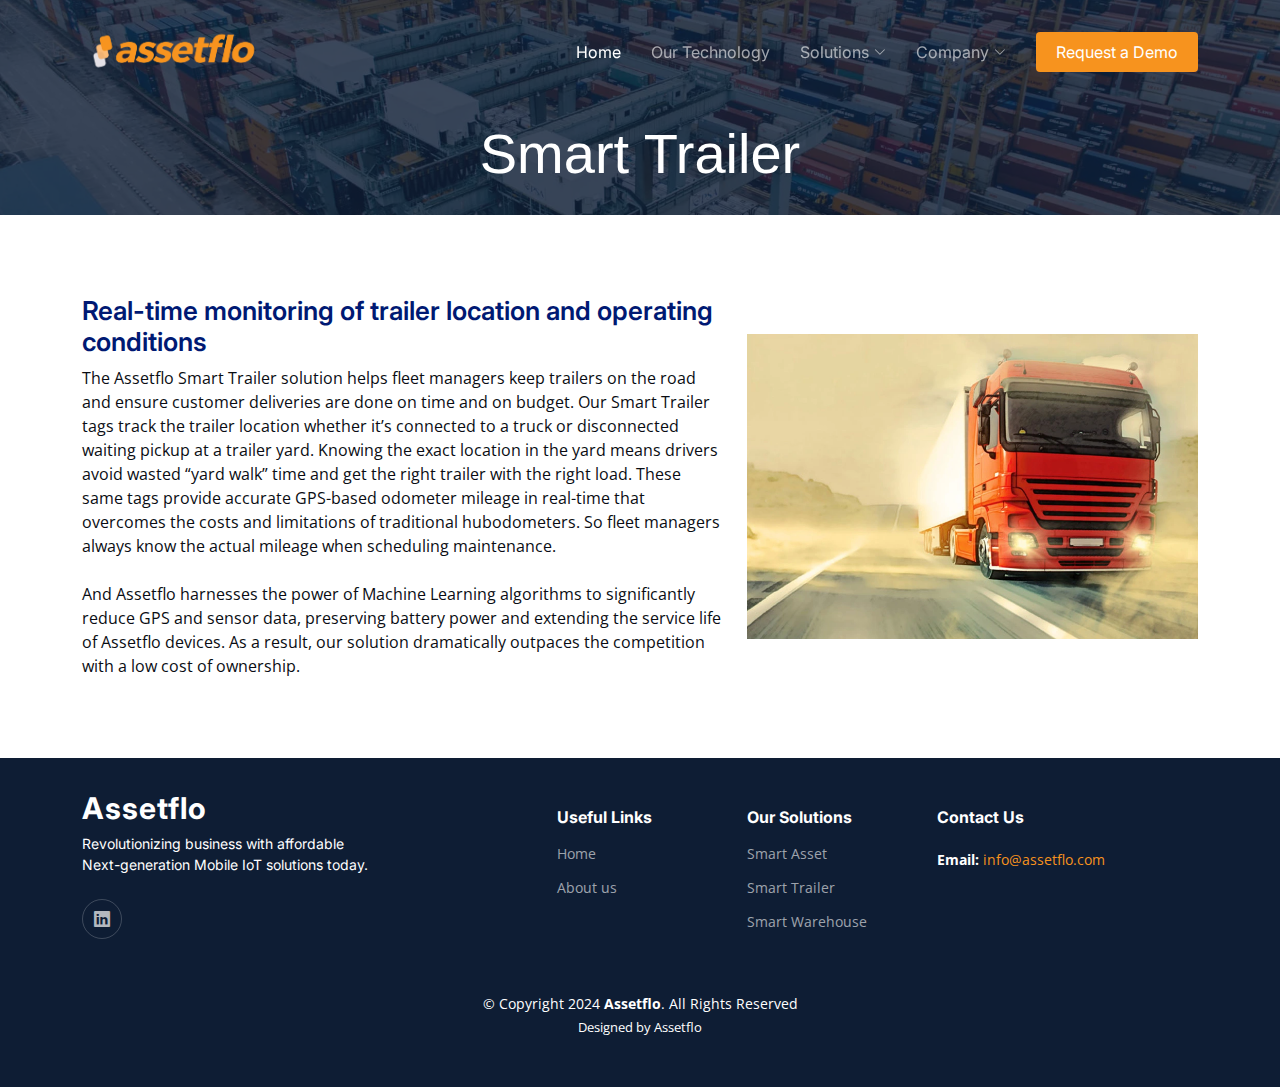
<file: smart-trailer.html>
<!DOCTYPE html>
<html lang="en">
	<head>
	  <meta charset="utf-8">
	  <meta content="width=device-width, initial-scale=1.0" name="viewport">
	  <title>assetflo - Smart Trailer</title>
	  <meta content="" name="description">
	  <meta content="" name="keywords">

	  <link href="assets/img/favicon.ico" rel="icon">
	  <link href="assets/img/apple-touch-icon.png" rel="apple-touch-icon">

	  <link rel="preconnect" href="https://fonts.googleapis.com">
	  <link rel="preconnect" href="https://fonts.gstatic.com" crossorigin>
	  <link href="https://fonts.googleapis.com/css2?family=Open+Sans:ital,wght@0,300;0,400;0,500;0,600;0,700;1,300;1,400;1,600;1,700&family=Poppins:ital,wght@0,300;0,400;0,500;0,600;0,700;1,300;1,400;1,500;1,600;1,700&family=Inter:ital,wght@0,300;0,400;0,500;0,600;0,700;1,300;1,400;1,500;1,600;1,700&display=swap" rel="stylesheet">

	  <link href="assets/vendor/bootstrap/css/bootstrap.min.css" rel="stylesheet">
	  <link href="assets/vendor/bootstrap-icons/bootstrap-icons.css" rel="stylesheet">
	  <link href="assets/vendor/fontawesome-free/css/all.min.css" rel="stylesheet">
	  <link href="assets/vendor/glightbox/css/glightbox.min.css" rel="stylesheet">
	  <link href="assets/vendor/swiper/swiper-bundle.min.css" rel="stylesheet">
	  <link href="assets/vendor/aos/aos.css" rel="stylesheet">

	  <link href="assets/css/main.css" rel="stylesheet">
	</head>
<body>
	
<header id="header" class="header d-flex align-items-center fixed-top"> 
	<div class="container-fluid container-xl d-flex align-items-center justify-content-between">
		<a href="index.html" class="logo d-flex align-items-center"> <img src="assets/img/assetflo-logo.webp" alt=""> </a>
		<i class="mobile-nav-toggle mobile-nav-show bi bi-list"></i>
		<i class="mobile-nav-toggle mobile-nav-hide d-none bi bi-x"></i> 
		<nav id="navbar" class="navbar"> 
			<ul> 
				<li>
					<a href="index.html" class="active">Home</a>
				</li>
				<li>
					<a href="our-technology.html">Our Technology</a>
				</li>
				<li class="dropdown">
					<a href="#"><span>Solutions</span> <i class="bi bi-chevron-down dropdown-indicator"></i></a> 
					<ul> 
						<li>
							<a href="smart-asset.html">Smart Asset</a>
						</li>                                 
						<li>
							<a href="smart-trailer.html">Smart Trailer</a>
						</li>                                 
						<li>
							<a href="smart-warehouse.html">Smart Warehouse</a>
						</li>
					</ul>
				</li>
				<li class="dropdown">
					<a href="#"><span>Company</span> <i class="bi bi-chevron-down dropdown-indicator"></i></a> 
					<ul> 
						<li>
							<a href="about.html">About Us</a>
						</li>                                 
						<li>
							<a href="partners.html">Partners</a>
						</li>
					</ul>                       
				</li>
				<li>
					<a class="get-a-quote" href="mailto:info@assetflo.com?subject=Assetflo%20Demo%20Request">Request a Demo</a>
				</li>                         
			</ul>                 
		</nav>
	</div>         
</header>

<main id="main">

<div class="breadcrumbs">
	<div class="page-header d-flex align-items-center" style="background-image: url('assets/img/page-header.webp');">
		<div class="container position-relative">
		  <div class="row d-flex justify-content-center">
			<div class="col-lg-6 text-center">
			  <h2>Smart Trailer</h2>
			</div>
		  </div>
		</div>
	</div>
</div>
		
<section id="features" class="features">
	<div class="container">
		<div class="row gy-4 align-items-center features-item" data-aos="fade-up">
			<div class="col-md-5 order-1 order-md-2">
				<img src="assets/img/strailer.webp" class="img-fluid" alt="">
			</div>
			<div class="col-md-7 order-2 order-md-1">
			<h3>Real-time monitoring of trailer location and operating conditions</h3>
				<p>
				  The Assetflo Smart Trailer solution helps fleet managers keep trailers on the road and ensure customer deliveries are done on time and on budget. Our Smart Trailer tags track the trailer location whether it’s connected to a truck or disconnected waiting pickup at a trailer yard. Knowing the exact location in the yard means drivers avoid wasted “yard walk” time and get the right trailer with the right load. These same tags provide accurate GPS-based odometer mileage in real-time that overcomes the costs and limitations of traditional hubodometers. So fleet managers always know the actual mileage when scheduling maintenance.<br><br>
				  And Assetflo harnesses the power of Machine Learning algorithms to significantly reduce GPS and sensor data, preserving battery power and extending the service life of Assetflo devices. As a result, our solution dramatically outpaces the competition with a low cost of ownership.
				</p>
			</div>
		</div>
	</div>
</section>

</main>

<footer id="footer" class="footer"> 
	<div class="container"> 
		<div class="row gy-4"> 
			<div class="col-lg-5 col-md-12 footer-info"> <a href="index.html" class="logo d-flex align-items-center"><span>Assetflo</span></a> 
				<p>Revolutionizing business with affordable<br>Next-generation Mobile IoT solutions today.</p> 
				<div class="social-links d-flex mt-4"> <a href="https://www.linkedin.com/company/assetflo-inc/" target="_blank" class="linkedin"><i class="bi bi-linkedin"></i></a> 
				</div>                         
			</div>	
			<div class="col-lg-2 col-6 footer-links"> 
				<h4>Useful Links</h4> 
				<ul> 
					<li>
						<a href="index.html">Home</a>
					</li>                             
					<li>
						<a href="about.html">About us</a>
					</li>                             
				</ul>                         
			</div>		
			<div class="col-lg-2 col-6 footer-links"> 
				<h4>Our Solutions</h4> 
				<ul> 
					<li>
						<a href="smart-asset.html">Smart Asset</a>
					</li>                             
					<li>
						<a href="smart-trailer.html">Smart Trailer</a>
					</li>                             
					<li>
						<a href="smart-warehouse.html">Smart Warehouse</a>
					</li>                             
				</ul>                         
			</div>
			<div class="col-lg-3 col-md-12 footer-contact text-center text-md-start"> 
				<h4>Contact Us</h4> 
				<p><strong>Email:</strong> <a href="mailto:info@assetflo.com?subject=Contact%20Request">info@assetflo.com</a></p>
			</div>                   
		</div>                 
	</div>             
	<div class="container mt-4"> 
		<div class="copyright"> 
			&copy; Copyright 2024 <strong><span>Assetflo</span></strong>. All Rights Reserved
		</div>                 
		<div class="credits"> 
			Designed by <a href="https://assetflo.com">Assetflo</a> 
		</div>                 
	</div>             
</footer>

		<a href="#" class="scroll-top d-flex align-items-center justify-content-center"><i class="bi bi-arrow-up-short"></i></a> 
        <div id="preloader"></div>
		
        <script src="assets/vendor/bootstrap/js/bootstrap.bundle.min.js"></script>         
        <script src="assets/vendor/purecounter/purecounter_vanilla.js"></script>         
        <script src="assets/vendor/glightbox/js/glightbox.min.js"></script>         
        <script src="assets/vendor/swiper/swiper-bundle.min.js"></script>         
        <script src="assets/vendor/aos/aos.js"></script>         
		
        <script src="assets/js/main.js"></script>         
    </body>     
</html>
</file>
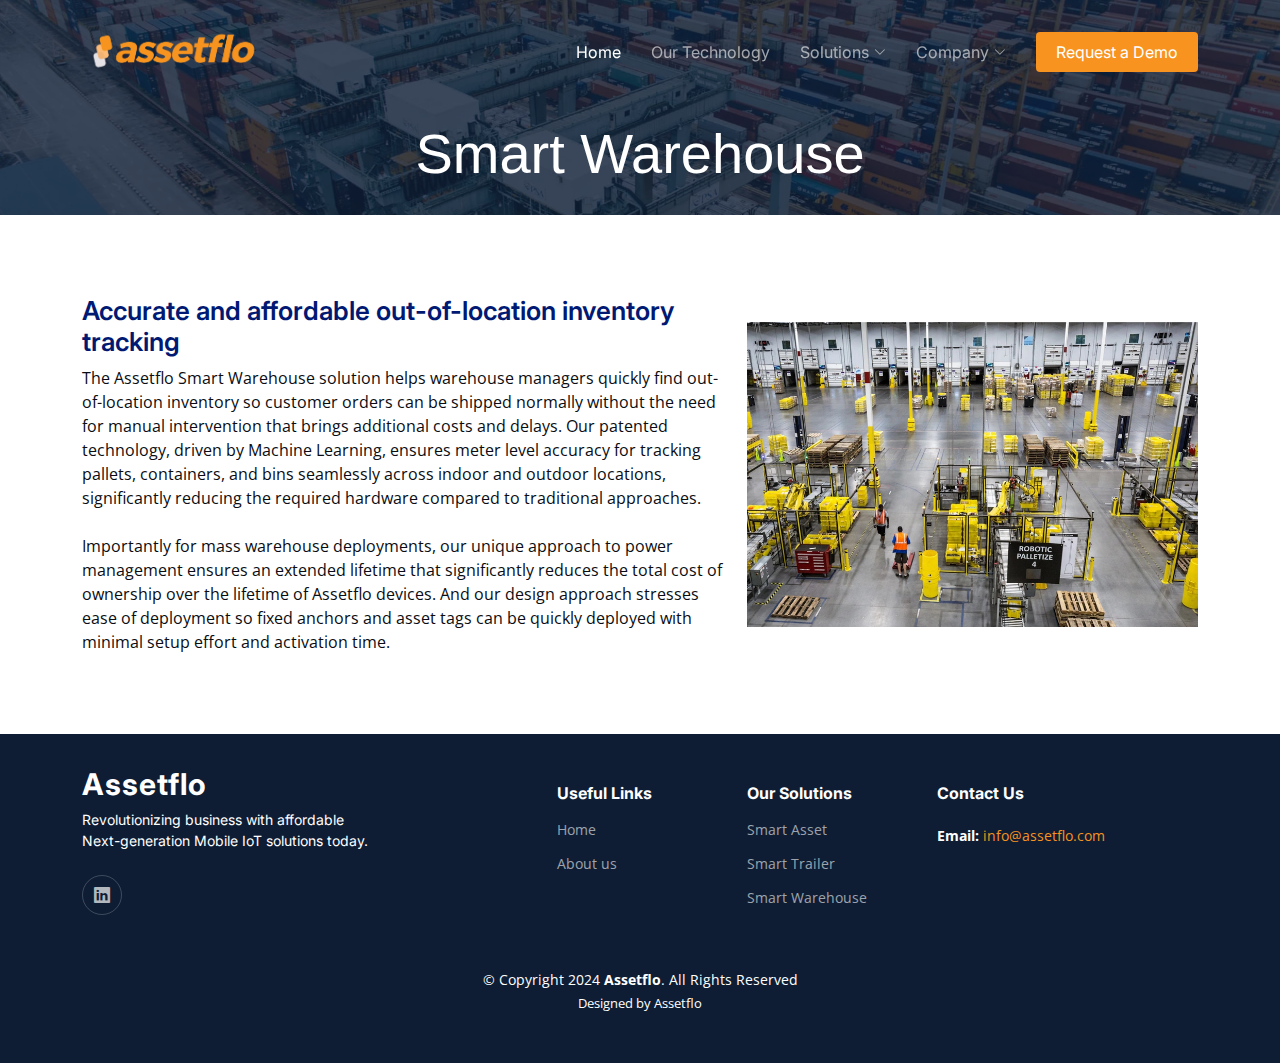
<file: smart-warehouse.html>
<!DOCTYPE html>
<html lang="en">
	<head>
	  <meta charset="utf-8">
	  <meta content="width=device-width, initial-scale=1.0" name="viewport">
	  <title>assetflo - Smart Warehouse</title>
	  <meta content="" name="description">
	  <meta content="" name="keywords">

	  <link href="assets/img/favicon.ico" rel="icon">
	  <link href="assets/img/apple-touch-icon.png" rel="apple-touch-icon">

	  <link rel="preconnect" href="https://fonts.googleapis.com">
	  <link rel="preconnect" href="https://fonts.gstatic.com" crossorigin>
	  <link href="https://fonts.googleapis.com/css2?family=Open+Sans:ital,wght@0,300;0,400;0,500;0,600;0,700;1,300;1,400;1,600;1,700&family=Poppins:ital,wght@0,300;0,400;0,500;0,600;0,700;1,300;1,400;1,500;1,600;1,700&family=Inter:ital,wght@0,300;0,400;0,500;0,600;0,700;1,300;1,400;1,500;1,600;1,700&display=swap" rel="stylesheet">

	  <link href="assets/vendor/bootstrap/css/bootstrap.min.css" rel="stylesheet">
	  <link href="assets/vendor/bootstrap-icons/bootstrap-icons.css" rel="stylesheet">
	  <link href="assets/vendor/fontawesome-free/css/all.min.css" rel="stylesheet">
	  <link href="assets/vendor/glightbox/css/glightbox.min.css" rel="stylesheet">
	  <link href="assets/vendor/swiper/swiper-bundle.min.css" rel="stylesheet">
	  <link href="assets/vendor/aos/aos.css" rel="stylesheet">

	  <link href="assets/css/main.css" rel="stylesheet">
	</head>
<body>

<header id="header" class="header d-flex align-items-center fixed-top"> 
	<div class="container-fluid container-xl d-flex align-items-center justify-content-between">
		<a href="index.html" class="logo d-flex align-items-center"> <img src="assets/img/assetflo-logo.webp" alt=""> </a>
		<i class="mobile-nav-toggle mobile-nav-show bi bi-list"></i>
		<i class="mobile-nav-toggle mobile-nav-hide d-none bi bi-x"></i> 
		<nav id="navbar" class="navbar"> 
			<ul> 
				<li>
					<a href="index.html" class="active">Home</a>
				</li>
				<li>
					<a href="our-technology.html">Our Technology</a>
				</li>
				<li class="dropdown">
					<a href="#"><span>Solutions</span> <i class="bi bi-chevron-down dropdown-indicator"></i></a> 
					<ul> 
						<li>
							<a href="smart-asset.html">Smart Asset</a>
						</li>                                 
						<li>
							<a href="smart-trailer.html">Smart Trailer</a>
						</li>                                 
						<li>
							<a href="smart-warehouse.html">Smart Warehouse</a>
						</li>
					</ul>
				</li>
				<li class="dropdown">
					<a href="#"><span>Company</span> <i class="bi bi-chevron-down dropdown-indicator"></i></a> 
					<ul> 
						<li>
							<a href="about.html">About Us</a>
						</li>                                 
						<li>
							<a href="partners.html">Partners</a>
						</li>
					</ul>                       
				</li>
				<li>
					<a class="get-a-quote" href="mailto:info@assetflo.com?subject=Assetflo%20Demo%20Request">Request a Demo</a>
				</li>                         
			</ul>                 
		</nav>
	</div>         
</header>

<main id="main">
	  
<div class="breadcrumbs">
	<div class="page-header d-flex align-items-center" style="background-image: url('assets/img/page-header.webp');">
		<div class="container position-relative">
		  <div class="row d-flex justify-content-center">
			<div class="col-lg-6 text-center">
			  <h2>Smart Warehouse</h2>
			</div>
		  </div>
		</div>
	</div>
</div>
		
		
<section id="features" class="features">
  <div class="container">
	<div class="row gy-4 align-items-center features-item" data-aos="fade-up">
	  <div class="col-md-5 order-1 order-md-2">
		<img src="assets/img/swarehouse.webp" class="img-fluid" alt="">
	  </div>
	  <div class="col-md-7 order-2 order-md-1">
		<h3>Accurate and affordable out-of-location inventory tracking</h3>
		<p>
		  The Assetflo Smart Warehouse solution helps warehouse managers quickly find out-of-location inventory so customer orders can be shipped normally without the need for manual intervention that brings additional costs and delays. Our patented technology, driven by Machine Learning, ensures meter level accuracy for tracking pallets, containers, and bins seamlessly across indoor and outdoor locations, significantly reducing the required hardware compared to traditional approaches.<br><br>
		  Importantly for mass warehouse deployments, our unique approach to power management ensures an extended lifetime that significantly reduces the total cost of ownership over the lifetime of Assetflo devices. And our design approach stresses ease of deployment so fixed anchors and asset tags can be quickly deployed with minimal setup effort and activation time.
		</p>
	  </div>
	</div>
  </div>
</section>

</main>
	
<footer id="footer" class="footer"> 
	<div class="container"> 
		<div class="row gy-4"> 
			<div class="col-lg-5 col-md-12 footer-info"> <a href="index.html" class="logo d-flex align-items-center"><span>Assetflo</span></a> 
				<p>Revolutionizing business with affordable<br>Next-generation Mobile IoT solutions today.</p> 
				<div class="social-links d-flex mt-4"> <a href="https://www.linkedin.com/company/assetflo-inc/" target="_blank" class="linkedin"><i class="bi bi-linkedin"></i></a> 
				</div>                         
			</div>	
			<div class="col-lg-2 col-6 footer-links"> 
				<h4>Useful Links</h4> 
				<ul> 
					<li>
						<a href="index.html">Home</a>
					</li>                             
					<li>
						<a href="about.html">About us</a>
					</li>                             
				</ul>                         
			</div>		
			<div class="col-lg-2 col-6 footer-links"> 
				<h4>Our Solutions</h4> 
				<ul> 
					<li>
						<a href="smart-asset.html">Smart Asset</a>
					</li>                             
					<li>
						<a href="smart-trailer.html">Smart Trailer</a>
					</li>                             
					<li>
						<a href="smart-warehouse.html">Smart Warehouse</a>
					</li>                             
				</ul>                         
			</div>
			<div class="col-lg-3 col-md-12 footer-contact text-center text-md-start"> 
				<h4>Contact Us</h4> 
				<p><strong>Email:</strong> <a href="mailto:info@assetflo.com?subject=Contact%20Request">info@assetflo.com</a></p>
			</div>                   
		</div>                 
	</div>             
	<div class="container mt-4"> 
		<div class="copyright"> 
			&copy; Copyright 2024 <strong><span>Assetflo</span></strong>. All Rights Reserved
		</div>                 
		<div class="credits"> 
			Designed by <a href="https://assetflo.com">Assetflo</a> 
		</div>                 
	</div>             
</footer>

		<a href="#" class="scroll-top d-flex align-items-center justify-content-center"><i class="bi bi-arrow-up-short"></i></a> 
        <div id="preloader"></div>
		
        <script src="assets/vendor/bootstrap/js/bootstrap.bundle.min.js"></script>         
        <script src="assets/vendor/purecounter/purecounter_vanilla.js"></script>         
        <script src="assets/vendor/glightbox/js/glightbox.min.js"></script>         
        <script src="assets/vendor/swiper/swiper-bundle.min.js"></script>         
        <script src="assets/vendor/aos/aos.js"></script>         
		
        <script src="assets/js/main.js"></script>         
    </body>     
</html>
</file>
<file: assets/css/main.css>
/* Fonts */
:root {
	--font-default: "Open Sans", system-ui,
	  -apple-system, "Segoe UI", "Roboto", "Helvetica Neue", "Arial", "Noto Sans", "Liberation Sans", sans-serif, "Apple Color Emoji", "Segoe UI Emoji", "Segoe UI Symbol", "Noto Color Emoji";
	--font-primary: "Inter", sans-serif;
	--font-secondary: "position: relative;ppins", sans-serif;
}

/* Colors */
:root {
  --color-default: #0a0d13;
  --color-primary: #f7931e;
  --color-secondary: #0e1d34;
}


/* Smooth scroll behavior */
:root {
  scroll-behavior: smooth;
}

/*--------------------------------------------------------------
# General
--------------------------------------------------------------*/
body {
  font-family: var(--font-default);
  color: var(--color-default);
}

a {
  color: var(--color-primary);
  text-decoration: none;
}

a:hover {
  color: #406aff;
  text-decoration: none;
}

h1,
h2,
h3,
h4,
h5,
h6 {
  font-family: var(--font-primary);
}

/*--------------------------------------------------------------
# Sections & Section Header
--------------------------------------------------------------*/
section {
  padding: 80px 0;
  overflow: hidden;
}

.section-header {
  text-align: center;
  padding: 30px 0;
  position: relative;
}

.section-header h2 {
  font-size: 32px;
  font-weight: 700;
  text-transform: uppercase;
  color: #001973;
  position: relative;
  z-index: 2;
  margin-bottom: 20px;
  padding-bottom: 20px;
}

.section-header h2:after {
  content: "";
  position: absolute;
  display: block;
  width: 50px;
  height: 3px;
  background: var(--color-primary);
  left: 0;
  right: 0;
  bottom: 0;
  margin: auto;
}

.section-header span {
  position: absolute;
  top: 46px;
  color: rgba(14, 29, 52, 0.06);
  left: 0;
  right: 0;
  z-index: 1;
  font-weight: 700;
  font-size: 56px;
  text-transform: uppercase;
  line-height: 0;
}

.section-header p {
  margin-bottom: 0;
  position: relative;
  z-index: 2;
}

@media (max-width: 640px) {
  .section-header h2 {
    font-size: 28px;
    margin-bottom: 15px;
  }

  .section-header span {
    font-size: 38px;
  }
}

/*--------------------------------------------------------------
# Breadcrumbs
--------------------------------------------------------------*/
.breadcrumbs .page-header {
  padding: 120px 0 20px 0;
  position: relative;
  background-size: cover;
  background-position: center;
  background-repeat: no-repeat;
}

.breadcrumbs .page-header:before {
  content: "";
  background-color: rgba(14, 29, 52, 0.8);
  position: absolute;
  inset: 0;
}

.breadcrumbs .page-header h2 {
  font-size: 56px;
  font-weight: 500;
  color: #fff;
  font-family: var(--font-secondary);
}

.breadcrumbs .page-header p {
  color: rgba(255, 255, 255, 0.8);
}

.breadcrumbs nav {
  background-color: #f3f6fc;
  padding: 20px 0;
}

.breadcrumbs nav ol {
  display: flex;
  flex-wrap: wrap;
  list-style: none;
  margin: 0;
  padding: 0;
  font-size: 16px;
  font-weight: 600;
  color: var(--color-secondary);
}

.breadcrumbs nav ol a {
  color: var(--color-primary);
  transition: 0.3s;
}

.breadcrumbs nav ol a:hover {
  text-decoration: underline;
}

.breadcrumbs nav ol li+li {
  padding-left: 10px;
}

.breadcrumbs nav ol li+li::before {
  display: inline-block;
  padding-right: 10px;
  color: #4278cc;
  content: "/";
}

/*--------------------------------------------------------------
# Scroll top button
--------------------------------------------------------------*/
.scroll-top {
  position: fixed;
  visibility: hidden;
  opacity: 0;
  right: 15px;
  bottom: 15px;
  z-index: 99999;
  background: var(--color-primary);
  width: 40px;
  height: 40px;
  border-radius: 4px;
  transition: all 0.4s;
}

.scroll-top i {
  font-size: 24px;
  color: #fff;
  line-height: 0;
}

.scroll-top:hover {
  background: rgba(13, 66, 255, 0.8);
  color: #fff;
}

.scroll-top.active {
  visibility: visible;
  opacity: 1;
}

/*--------------------------------------------------------------
# Preloader
--------------------------------------------------------------*/
#preloader {
  position: fixed;
  inset: 0;
  z-index: 9999;
  overflow: hidden;
  background: #fff;
  transition: all 0.6s ease-out;
  width: 100%;
  height: 100vh;
}

#preloader:before,
#preloader:after {
  content: "";
  position: absolute;
  border: 4px solid var(--color-primary);
  border-radius: 50%;
  animation: animate-preloader 2s cubic-bezier(0, 0.2, 0.8, 1) infinite;
}

#preloader:after {
  animation-delay: -0.5s;
}

@keyframes animate-preloader {
  0% {
    width: 10px;
    height: 10px;
    top: calc(50% - 5px);
    left: calc(50% - 5px);
    opacity: 1;
  }

  100% {
    width: 72px;
    height: 72px;
    top: calc(50% - 36px);
    left: calc(50% - 36px);
    opacity: 0;
  }
}

/*--------------------------------------------------------------
# Disable aos animation delay on mobile devices
--------------------------------------------------------------*/
@media screen and (max-width: 768px) {
  [data-aos-delay] {
    transition-delay: 0 !important;
  }
}

/*--------------------------------------------------------------
# Header
--------------------------------------------------------------*/
.header {
  transition: all 0.5s;
  z-index: 997;
  padding: 30px 0;
}

.header.sticked {
  background: rgba(14, 29, 52, 0.9);
  padding: 15px 0;
  box-shadow: 0px 2px 20px rgba(14, 29, 52, 0.1);
}

.header .logo img {
  max-height: 40px;
  margin-right: 6px;
}

.header .logo h1 {
  font-size: 30px;
  margin: 0;
  font-weight: 700;
  color: #fff;
  font-family: var(--font-primary);
}

/*--------------------------------------------------------------
# Desktop Navigation
--------------------------------------------------------------*/
@media (min-width: 1280px) {
  .navbar {
    padding: 0;
  }

  .navbar ul {
    margin: 0;
    padding: 0;
    display: flex;
    list-style: none;
    align-items: center;
  }

  .navbar li {
    position: relative;
  }

  .navbar a,
  .navbar a:focus {
    display: flex;
    align-items: center;
    justify-content: space-between;
    padding: 10px 0 10px 30px;
    font-family: var(--font-primary);
    font-size: 16px;
    font-weight: 400;
    color: rgba(255, 255, 255, 0.6);
    white-space: nowrap;
    transition: 0.3s;
  }

  .navbar a i,
  .navbar a:focus i {
    font-size: 12px;
    line-height: 0;
    margin-left: 5px;
  }

  .navbar a:hover,
  .navbar .active,
  .navbar .active:focus,
  .navbar li:hover>a {
    color: #fff;
  }

  .navbar .get-a-quote,
  .navbar .get-a-quote:focus {
    background: var(--color-primary);
    padding: 8px 20px;
    margin-left: 30px;
    border-radius: 4px;
    color: #fff;
  }

  .navbar .get-a-quote:hover,
  .navbar .get-a-quote:focus:hover {
    color: #fff;
    background: #0d42ff;
  }

  .navbar .dropdown ul {
    display: block;
    position: absolute;
    left: 14px;
    top: calc(100% + 30px);
    margin: 0;
    padding: 10px 0;
    z-index: 99;
    opacity: 0;
    visibility: hidden;
    background: #fff;
    box-shadow: 0px 0px 30px rgba(127, 137, 161, 0.25);
    transition: 0.3s;
    border-radius: 4px;
  }

  .navbar .dropdown ul li {
    min-width: 200px;
  }

  .navbar .dropdown ul a {
    padding: 10px 20px;
    font-size: 15px;
    text-transform: none;
    font-weight: 400;
    color: var(--color-secondary);
  }

  .navbar .dropdown ul a i {
    font-size: 12px;
  }

  .navbar .dropdown ul a:hover,
  .navbar .dropdown ul .active:hover,
  .navbar .dropdown ul li:hover>a {
    color: var(--color-primary);
  }

  .navbar .dropdown:hover>ul {
    opacity: 1;
    top: 100%;
    visibility: visible;
  }

  .navbar .dropdown .dropdown ul {
    top: 0;
    left: calc(100% - 30px);
    visibility: hidden;
  }

  .navbar .dropdown .dropdown:hover>ul {
    opacity: 1;
    top: 0;
    left: 100%;
    visibility: visible;
  }
}

@media (min-width: 1280px) and (max-width: 1366px) {
  .navbar .dropdown .dropdown ul {
    left: -90%;
  }

  .navbar .dropdown .dropdown:hover>ul {
    left: -100%;
  }
}

@media (min-width: 1280px) {

  .mobile-nav-show,
  .mobile-nav-hide {
    display: none;
  }
}

/*--------------------------------------------------------------
# Mobile Navigation
--------------------------------------------------------------*/
@media (max-width: 1279px) {
  .navbar {
    position: fixed;
    top: 0;
    right: -100%;
    width: 100%;
    max-width: 400px;
    bottom: 0;
    transition: 0.3s;
    z-index: 9997;
  }

  .navbar ul {
    position: absolute;
    inset: 0;
    padding: 50px 0 10px 0;
    margin: 0;
    background: rgba(14, 29, 52, 0.9);
    overflow-y: auto;
    transition: 0.3s;
    z-index: 9998;
  }

  .navbar a,
  .navbar a:focus {
    display: flex;
    align-items: center;
    justify-content: space-between;
    padding: 12px 20px;
    font-family: var(--font-primary);
    font-size: 16px;
    font-weight: 500;
    color: rgba(255, 255, 255, 0.7);
    white-space: nowrap;
    transition: 0.3s;
  }

  .navbar a i,
  .navbar a:focus i {
    font-size: 12px;
    line-height: 0;
    margin-left: 5px;
  }

  .navbar a:hover,
  .navbar .active,
  .navbar .active:focus,
  .navbar li:hover>a {
    color: #fff;
  }

  .navbar .get-a-quote,
  .navbar .get-a-quote:focus {
    background: var(--color-primary);
    padding: 8px 20px;
    border-radius: 4px;
    margin: 15px;
    color: #fff;
  }

  .navbar .get-a-quote:hover,
  .navbar .get-a-quote:focus:hover {
    color: #fff;
    background: rgba(13, 66, 255, 0.8);
  }

  .navbar .dropdown ul,
  .navbar .dropdown .dropdown ul {
    position: static;
    display: none;
    padding: 10px 0;
    margin: 10px 20px;
    transition: all 0.5s ease-in-out;
    border: 1px solid #19335c;
  }

  .navbar .dropdown>.dropdown-active,
  .navbar .dropdown .dropdown>.dropdown-active {
    display: block;
  }

  .mobile-nav-show {
    color: #fff;
    font-size: 28px;
    cursor: pointer;
    line-height: 0;
    transition: 0.5s;
    z-index: 9999;
    margin-right: 10px;
  }

  .mobile-nav-hide {
    color: #fff;
    font-size: 32px;
    cursor: pointer;
    line-height: 0;
    transition: 0.5s;
    position: fixed;
    right: 20px;
    top: 20px;
    z-index: 9999;
  }

  .mobile-nav-active {
    overflow: hidden;
  }

  .mobile-nav-active .navbar {
    right: 0;
  }

  .mobile-nav-active .navbar:before {
    content: "";
    position: fixed;
    inset: 0;
    background: rgba(14, 29, 52, 0.8);
    z-index: 9996;
  }
}

/*--------------------------------------------------------------
# Team Section
--------------------------------------------------------------*/
.team .member {
  text-align: center;
  margin-bottom: 20px;
  background: #fff;
  border: 1px solid rgba(14, 29, 52, 0.15);
}

.team .member img {
  margin: -1px -1px 30px -1px;
}

.team .member .member-content {
  padding: 0 20px 30px 20px;
}

.team .member h4 {
  font-weight: 700;
  margin-bottom: 2px;
  font-size: 18px;
}

.team .member span {
  font-style: italic;
  display: block;
  font-size: 13px;
  color: #6c757d;
}

.team .member p {
  padding-top: 10px;
  font-size: 14px;
  font-style: italic;
  color: #6c757d;
}

.team .member .social {
  margin-top: 15px;
}

.team .member .social a {
  color: rgba(14, 29, 52, 0.5);
  transition: 0.3s;
}

.team .member .social a:hover {
  color: var(--color-primary);
}

.team .member .social i {
  font-size: 18px;
  margin: 0 2px;
}

/*--------------------------------------------------------------
# About Us Section
--------------------------------------------------------------*/
.about .content h3 {
  font-weight: 700;
  font-size: 32px;
  font-family: var(--font-secondary);
  color: #001f8d;
}

.about .content ul {
  list-style: none;
  padding: 0;
}

.about .content ul li {
  display: flex;
  align-items: flex-start;
  margin-top: 40px;
}

.about .content ul i {
  flex-shrink: 0;
  font-size: 48px;
  color: var(--color-primary);
  margin-right: 20px;
  line-height: 0;
}

.about .content ul h5 {
  font-size: 18px;
  font-weight: 700;
  color: #19335c;
}

.about .content ul p {
  font-size: 15px;
}

.about .content p:last-child {
  margin-bottom: 0;
}

.about .play-btn {
  width: 94px;
  height: 94px;
  background: radial-gradient(var(--color-primary) 50%, rgba(13, 66, 255, 0.4) 52%);
  border-radius: 50%;
  display: block;
  position: absolute;
  left: calc(50% - 47px);
  top: calc(50% - 47px);
  overflow: hidden;
}

.about .play-btn:before {
  content: "";
  position: absolute;
  width: 120px;
  height: 120px;
  animation-delay: 0s;
  animation: pulsate-btn 2s;
  animation-direction: forwards;
  animation-iteration-count: infinite;
  animation-timing-function: steps;
  opacity: 1;
  border-radius: 50%;
  border: 5px solid rgba(13, 66, 255, 0.7);
  top: -15%;
  left: -15%;
  background: rgba(198, 16, 0, 0);
}

.about .play-btn:after {
  content: "";
  position: absolute;
  left: 50%;
  top: 50%;
  transform: translateX(-40%) translateY(-50%);
  width: 0;
  height: 0;
  border-top: 10px solid transparent;
  border-bottom: 10px solid transparent;
  border-left: 15px solid #fff;
  z-index: 100;
  transition: all 400ms cubic-bezier(0.55, 0.055, 0.675, 0.19);
}

.about .play-btn:hover:before {
  content: "";
  position: absolute;
  left: 50%;
  top: 50%;
  transform: translateX(-40%) translateY(-50%);
  width: 0;
  height: 0;
  border: none;
  border-top: 10px solid transparent;
  border-bottom: 10px solid transparent;
  border-left: 15px solid #fff;
  z-index: 200;
  animation: none;
  border-radius: 0;
}

.about .play-btn:hover:after {
  border-left: 15px solid var(--color-primary);
  transform: scale(20);
}

@keyframes pulsate-btn {
  0% {
    transform: scale(0.6, 0.6);
    opacity: 1;
  }

  100% {
    transform: scale(1, 1);
    opacity: 0;
  }
}

/*--------------------------------------------------------------
# Services Section
--------------------------------------------------------------*/
.services .card {
  border: 1px solid rgba(14, 29, 52, 0.15);
  background: #fff;
  position: relative;
  border-radius: 0;
  height: 100%;
}

.services .card .card-img {
  overflow: hidden;
  margin-bottom: 10px;
  border-radius: 0;
}

.services .card .card-img img {
  transition: 0.3s ease-in-out;
}

.services .card h3 {
  font-weight: 700;
  font-size: 18px;
  margin-bottom: 5px;
  padding: 10px 30px;
  text-transform: uppercase;
}

.services .card a {
  color: #001973;
  transition: 0.3;
}

.services .card a:hover {
  color: var(--color-primary);
}

.services .card p {
  padding: 0 30px;
  margin-bottom: 30px;
  color: var(--color-secondary);
  font-size: 15px;
}

.services .card:hover .card-img img {
  transform: scale(1.1);
}

/*--------------------------------------------------------------
# Features Section
--------------------------------------------------------------*/
.features {
  padding-top: 80px;
}

.features .features-item+.features-item {
  margin-top: 100px;
}

@media (max-width: 640px) {
  .features .features-item+.features-item {
    margin-top: 40px;
  }
}

.features .features-item h3 {
  font-weight: 600;
  font-size: 26px;
  color: #001973;
}

.features .features-item ul {
  list-style: none;
  padding: 0;
}

.features .features-item ul li {
  padding-bottom: 10px;
}

.features .features-item ul li:last-child {
  padding-bottom: 0;
}

.features .features-item ul i {
  font-size: 20px;
  padding-right: 4px;
  color: var(--color-primary);
}

.features .features-item p:last-child {
  margin-bottom: 0;
}

/*--------------------------------------------------------------
# Call To Action Section
--------------------------------------------------------------*/
.call-to-action {
  background: linear-gradient(rgba(14, 29, 52, 0.4), rgba(14, 29, 52, 0.6)), url("../img/cta-bg.webp") center center;
  background-size: cover;
  padding: 100px 0;
}

@media (min-width: 1365px) {
  .call-to-action {
    background-attachment: fixed;
  }
}

.call-to-action h3 {
  color: #fff;
  font-size: 28px;
  font-weight: 700;
}

.call-to-action p {
  color: #fff;
}

.call-to-action .cta-btn {
  font-family: var(--font-primary);
  font-weight: 500;
  font-size: 16px;
  letter-spacing: 1px;
  display: inline-block;
  padding: 12px 40px;
  border-radius: 5px;
  transition: 0.5s;
  margin: 10px;
  border: 2px solid #fff;
  color: #fff;
}

.call-to-action .cta-btn:hover {
  background: var(--color-primary);
  border: 2px solid var(--color-primary);
}



/*--------------------------------------------------------------
# Partners Section
--------------------------------------------------------------*/
.partners .card {
  border: 0px solid rgba(14, 29, 52, 0.15);
  background: #fff;
  position: relative;
  border-radius: 0;
  height: 100%;
}

.partners .card .card-img {
  overflow: hidden;
  margin-top: 10px;
  margin-bottom: 10px;
  border-radius: 0;
}

.partners .card .card-img img {
  transition: 0.3s ease-in-out;
}

.partners .card:hover .card-img img {
  transform: scale(1.1);
}

/*--------------------------------------------------------------
# Hero Section
--------------------------------------------------------------*/
.hero {
  width: 100%;
  min-height: 50vh;
  background-color: var(--color-secondary);
  background-image: url("../img/hero-bg.webp");
  background-size: cover;
  background-position: center;
  position: relative;
  padding: 120px 0 60px 0;
  color: rgba(255, 255, 255, 0.8);
}

.hero h2 {
  margin-bottom: 20px;
  padding: 0;
  font-size: 48px;
  font-weight: 700;
  color: #fff;
}

@media (max-width: 575px) {
  .hero h2 {
    font-size: 30px;
  }
}

.hero p {
  font-size: 15px;
  font-weight: 400;
  margin-bottom: 40px;
}

/*--------------------------------------------------------------
# Footer
--------------------------------------------------------------*/
.footer {
  font-size: 14px;
  background-color: var(--color-secondary);
  padding: 50px 0;
  color: white;
}

.footer .footer-info .logo {
  line-height: 0;
  margin-bottom: 25px;
}

.footer .footer-info .logo img {
  max-height: 40px;
  margin-right: 6px;
}

.footer .footer-info .logo span {
  font-size: 30px;
  font-weight: 700;
  letter-spacing: 1px;
  color: #fff;
  font-family: var(--font-primary);
}

.footer .footer-info p {
  font-size: 14px;
  font-family: var(--font-primary);
}

.footer .social-links a {
  display: flex;
  align-items: center;
  justify-content: center;
  width: 40px;
  height: 40px;
  border-radius: 50%;
  border: 1px solid rgba(255, 255, 255, 0.2);
  font-size: 16px;
  color: rgba(255, 255, 255, 0.7);
  margin-right: 10px;
  transition: 0.3s;
}

.footer .social-links a:hover {
  color: #fff;
  border-color: #fff;
}

.footer h4 {
  font-size: 16px;
  font-weight: bold;
  position: relative;
  padding-bottom: 12px;
}

.footer .footer-links {
  margin-bottom: 30px;
}

.footer .footer-links ul {
  list-style: none;
  padding: 0;
  margin: 0;
}

.footer .footer-links ul i {
  padding-right: 2px;
  color: rgba(13, 66, 255, 0.8);
  font-size: 12px;
  line-height: 0;
}

.footer .footer-links ul li {
  padding: 10px 0;
  display: flex;
  align-items: center;
}

.footer .footer-links ul li:first-child {
  padding-top: 0;
}

.footer .footer-links ul a {
  color: rgba(255, 255, 255, 0.6);
  transition: 0.3s;
  display: inline-block;
  line-height: 1;
}

.footer .footer-links ul a:hover {
  color: #fff;
}

.footer .footer-contact p {
  line-height: 26px;
}

.footer .copyright {
  text-align: center;
}

.footer .credits {
  padding-top: 4px;
  text-align: center;
  font-size: 13px;
}

.footer .credits a {
  color: #fff;
}
</file>
